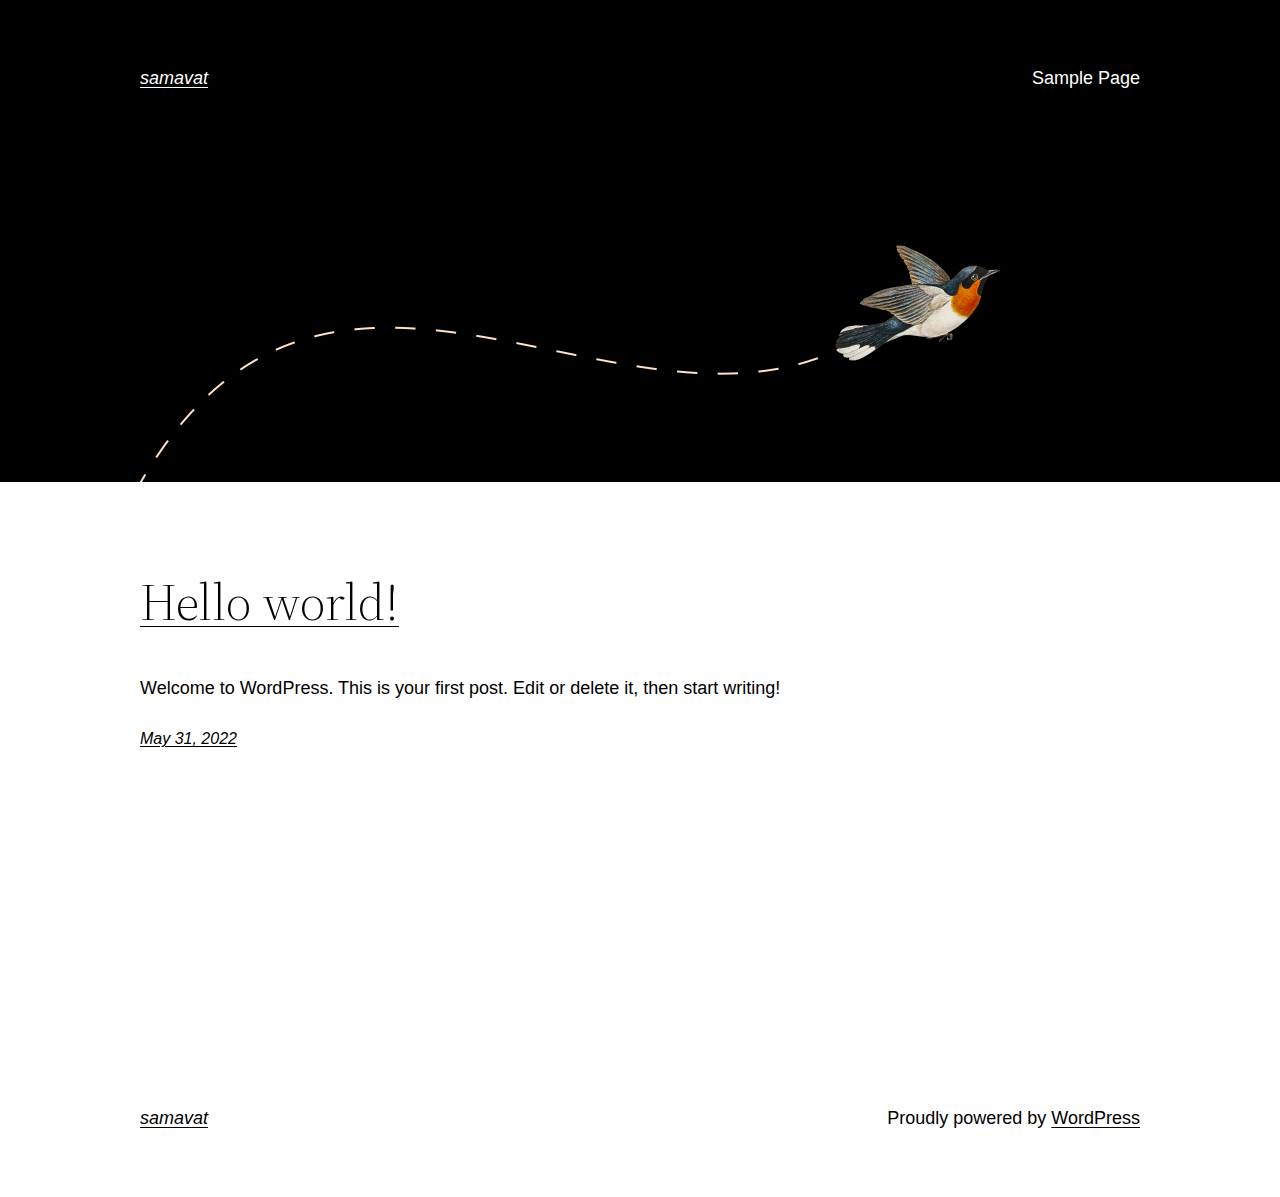
<file: index.html>
<!DOCTYPE html>
<html lang="en-US">
<head>
	<meta charset="UTF-8">
	<meta name="viewport" content="width=device-width, initial-scale=1">
<meta name="robots" content="max-image-preview:large">
<title>samavat &#8211; Just another WordPress site</title>
<link rel="dns-prefetch" href="//s.w.org">
<link rel="alternate" type="application/rss+xml" title="samavat &raquo; Feed" href="https://mhdahdalw.github.io/samavat/index.php/feed/">
<link rel="alternate" type="application/rss+xml" title="samavat &raquo; Comments Feed" href="https://mhdahdalw.github.io/samavat/index.php/comments/feed/">
<script>
window._wpemojiSettings = {"baseUrl":"https:\/\/s.w.org\/images\/core\/emoji\/14.0.0\/72x72\/","ext":".png","svgUrl":"https:\/\/s.w.org\/images\/core\/emoji\/14.0.0\/svg\/","svgExt":".svg","source":{"concatemoji":"https:\/\/mhdahdalw.github.io\/samavat\/wp-includes\/js\/wp-emoji-release.min.js?ver=6.0"}};
/*! This file is auto-generated */
!function(e,a,t){var n,r,o,i=a.createElement("canvas"),p=i.getContext&&i.getContext("2d");function s(e,t){var a=String.fromCharCode,e=(p.clearRect(0,0,i.width,i.height),p.fillText(a.apply(this,e),0,0),i.toDataURL());return p.clearRect(0,0,i.width,i.height),p.fillText(a.apply(this,t),0,0),e===i.toDataURL()}function c(e){var t=a.createElement("script");t.src=e,t.defer=t.type="text/javascript",a.getElementsByTagName("head")[0].appendChild(t)}for(o=Array("flag","emoji"),t.supports={everything:!0,everythingExceptFlag:!0},r=0;r<o.length;r++)t.supports[o[r]]=function(e){if(!p||!p.fillText)return!1;switch(p.textBaseline="top",p.font="600 32px Arial",e){case"flag":return s([127987,65039,8205,9895,65039],[127987,65039,8203,9895,65039])?!1:!s([55356,56826,55356,56819],[55356,56826,8203,55356,56819])&&!s([55356,57332,56128,56423,56128,56418,56128,56421,56128,56430,56128,56423,56128,56447],[55356,57332,8203,56128,56423,8203,56128,56418,8203,56128,56421,8203,56128,56430,8203,56128,56423,8203,56128,56447]);case"emoji":return!s([129777,127995,8205,129778,127999],[129777,127995,8203,129778,127999])}return!1}(o[r]),t.supports.everything=t.supports.everything&&t.supports[o[r]],"flag"!==o[r]&&(t.supports.everythingExceptFlag=t.supports.everythingExceptFlag&&t.supports[o[r]]);t.supports.everythingExceptFlag=t.supports.everythingExceptFlag&&!t.supports.flag,t.DOMReady=!1,t.readyCallback=function(){t.DOMReady=!0},t.supports.everything||(n=function(){t.readyCallback()},a.addEventListener?(a.addEventListener("DOMContentLoaded",n,!1),e.addEventListener("load",n,!1)):(e.attachEvent("onload",n),a.attachEvent("onreadystatechange",function(){"complete"===a.readyState&&t.readyCallback()})),(e=t.source||{}).concatemoji?c(e.concatemoji):e.wpemoji&&e.twemoji&&(c(e.twemoji),c(e.wpemoji)))}(window,document,window._wpemojiSettings);
</script>
<style>img.wp-smiley,
img.emoji {
	display: inline !important;
	border: none !important;
	box-shadow: none !important;
	height: 1em !important;
	width: 1em !important;
	margin: 0 0.07em !important;
	vertical-align: -0.1em !important;
	background: none !important;
	padding: 0 !important;
}</style>
	<style id="wp-block-site-logo-inline-css">.wp-block-site-logo{line-height:0}.wp-block-site-logo a{display:inline-block}.wp-block-site-logo.is-default-size img{width:120px;height:auto}.wp-block-site-logo a,.wp-block-site-logo img{border-radius:inherit}.wp-block-site-logo.aligncenter{margin-left:auto;margin-right:auto;text-align:center}.wp-block-site-logo.is-style-rounded{border-radius:9999px}</style>
<style id="wp-block-group-inline-css">.wp-block-group{box-sizing:border-box}
:where(.wp-block-group.has-background){padding:1.25em 2.375em}</style>
<style id="wp-block-page-list-inline-css">.wp-block-navigation .wp-block-page-list{display:flex;flex-direction:var(--navigation-layout-direction,initial);justify-content:var(--navigation-layout-justify,initial);align-items:var(--navigation-layout-align,initial);flex-wrap:var(--navigation-layout-wrap,wrap);background-color:inherit}.wp-block-navigation .wp-block-navigation-item{background-color:inherit}</style>
<link rel="stylesheet" id="wp-block-navigation-css" href="https://mhdahdalw.github.io/samavat/wp-includes/blocks/navigation/style.min.css?ver=6.0" media="all">
<style id="wp-block-template-part-inline-css">.wp-block-template-part.has-background{padding:1.25em 2.375em;margin-top:0;margin-bottom:0}</style>
<style id="wp-block-image-inline-css">.wp-block-image{margin:0 0 1em}.wp-block-image img{height:auto;max-width:100%;vertical-align:bottom}.wp-block-image:not(.is-style-rounded)>a,.wp-block-image:not(.is-style-rounded) img{border-radius:inherit}.wp-block-image.aligncenter{text-align:center}.wp-block-image.alignfull img,.wp-block-image.alignwide img{height:auto;width:100%}.wp-block-image.aligncenter,.wp-block-image .aligncenter,.wp-block-image.alignleft,.wp-block-image .alignleft,.wp-block-image.alignright,.wp-block-image .alignright{display:table}.wp-block-image.aligncenter>figcaption,.wp-block-image .aligncenter>figcaption,.wp-block-image.alignleft>figcaption,.wp-block-image .alignleft>figcaption,.wp-block-image.alignright>figcaption,.wp-block-image .alignright>figcaption{display:table-caption;caption-side:bottom}.wp-block-image .alignleft{float:left;margin:.5em 1em .5em 0}.wp-block-image .alignright{float:right;margin:.5em 0 .5em 1em}.wp-block-image .aligncenter{margin-left:auto;margin-right:auto}.wp-block-image figcaption{margin-top:.5em;margin-bottom:1em}.wp-block-image.is-style-circle-mask img,.wp-block-image.is-style-rounded img,.wp-block-image .is-style-rounded img{border-radius:9999px}@supports ((-webkit-mask-image:none) or (mask-image:none)) or (-webkit-mask-image:none){.wp-block-image.is-style-circle-mask img{-webkit-mask-image:url('data:image/svg+xml;utf8,<svg viewBox="0 0 100 100" xmlns="http://www.w3.org/2000/svg"><circle cx="50" cy="50" r="50"/></svg>');mask-image:url('data:image/svg+xml;utf8,<svg viewBox="0 0 100 100" xmlns="http://www.w3.org/2000/svg"><circle cx="50" cy="50" r="50"/></svg>');mask-mode:alpha;-webkit-mask-repeat:no-repeat;mask-repeat:no-repeat;-webkit-mask-size:contain;mask-size:contain;-webkit-mask-position:center;mask-position:center;border-radius:0}}.wp-block-image figure{margin:0}
.wp-block-image figcaption{color:#555;font-size:13px;text-align:center}.is-dark-theme .wp-block-image figcaption{color:hsla(0,0%,100%,.65)}</style>
<style id="wp-block-spacer-inline-css">.wp-block-spacer{clear:both}</style>
<style id="wp-block-post-title-inline-css">.wp-block-post-title{word-break:break-word}.wp-block-post-title a{display:inline-block}</style>
<style id="wp-block-post-featured-image-inline-css">.wp-block-post-featured-image{margin-left:0;margin-right:0}.wp-block-post-featured-image a{display:block}.wp-block-post-featured-image img{max-width:100%;width:100%;height:auto;vertical-align:bottom}.wp-block-post-featured-image.alignfull img,.wp-block-post-featured-image.alignwide img{width:100%}</style>
<style id="wp-block-paragraph-inline-css">.is-small-text{font-size:.875em}.is-regular-text{font-size:1em}.is-large-text{font-size:2.25em}.is-larger-text{font-size:3em}.has-drop-cap:not(:focus):first-letter{float:left;font-size:8.4em;line-height:.68;font-weight:100;margin:.05em .1em 0 0;text-transform:uppercase;font-style:normal}p.has-drop-cap.has-background{overflow:hidden}p.has-background{padding:1.25em 2.375em}:where(p.has-text-color:not(.has-link-color)) a{color:inherit}</style>
<style id="wp-block-post-excerpt-inline-css">.wp-block-post-excerpt__more-link{display:inline-block}</style>
<style id="wp-block-columns-inline-css">.wp-block-columns{display:flex;margin-bottom:1.75em;box-sizing:border-box;flex-wrap:wrap!important;align-items:normal!important}@media (min-width:782px){.wp-block-columns{flex-wrap:nowrap!important}}.wp-block-columns.are-vertically-aligned-top{align-items:flex-start}.wp-block-columns.are-vertically-aligned-center{align-items:center}.wp-block-columns.are-vertically-aligned-bottom{align-items:flex-end}@media (max-width:781px){.wp-block-columns:not(.is-not-stacked-on-mobile)>.wp-block-column{flex-basis:100%!important}}@media (min-width:782px){.wp-block-columns:not(.is-not-stacked-on-mobile)>.wp-block-column{flex-basis:0;flex-grow:1}.wp-block-columns:not(.is-not-stacked-on-mobile)>.wp-block-column[style*=flex-basis]{flex-grow:0}}.wp-block-columns.is-not-stacked-on-mobile{flex-wrap:nowrap!important}.wp-block-columns.is-not-stacked-on-mobile>.wp-block-column{flex-basis:0;flex-grow:1}.wp-block-columns.is-not-stacked-on-mobile>.wp-block-column[style*=flex-basis]{flex-grow:0}:where(.wp-block-columns.has-background){padding:1.25em 2.375em}.wp-block-column{flex-grow:1;min-width:0;word-break:break-word;overflow-wrap:break-word}.wp-block-column.is-vertically-aligned-top{align-self:flex-start}.wp-block-column.is-vertically-aligned-center{align-self:center}.wp-block-column.is-vertically-aligned-bottom{align-self:flex-end}.wp-block-column.is-vertically-aligned-bottom,.wp-block-column.is-vertically-aligned-center,.wp-block-column.is-vertically-aligned-top{width:100%}</style>
<style id="wp-block-post-template-inline-css">.wp-block-post-template,.wp-block-query-loop{margin-top:0;margin-bottom:0;max-width:100%;list-style:none;padding:0}.wp-block-post-template.wp-block-post-template,.wp-block-query-loop.wp-block-post-template{background:none}.wp-block-post-template.is-flex-container,.wp-block-query-loop.is-flex-container{flex-direction:row;display:flex;flex-wrap:wrap;gap:1.25em}.wp-block-post-template.is-flex-container li,.wp-block-query-loop.is-flex-container li{margin:0;width:100%}@media (min-width:600px){.wp-block-post-template.is-flex-container.is-flex-container.columns-2>li,.wp-block-query-loop.is-flex-container.is-flex-container.columns-2>li{width:calc(50% - .625em)}.wp-block-post-template.is-flex-container.is-flex-container.columns-3>li,.wp-block-query-loop.is-flex-container.is-flex-container.columns-3>li{width:calc(33.33333% - .83333em)}.wp-block-post-template.is-flex-container.is-flex-container.columns-4>li,.wp-block-query-loop.is-flex-container.is-flex-container.columns-4>li{width:calc(25% - .9375em)}.wp-block-post-template.is-flex-container.is-flex-container.columns-5>li,.wp-block-query-loop.is-flex-container.is-flex-container.columns-5>li{width:calc(20% - 1em)}.wp-block-post-template.is-flex-container.is-flex-container.columns-6>li,.wp-block-query-loop.is-flex-container.is-flex-container.columns-6>li{width:calc(16.66667% - 1.04167em)}}</style>
<style id="wp-block-query-pagination-inline-css">.wp-block-query-pagination>.wp-block-query-pagination-next,.wp-block-query-pagination>.wp-block-query-pagination-numbers,.wp-block-query-pagination>.wp-block-query-pagination-previous{margin-right:.5em;margin-bottom:.5em}.wp-block-query-pagination>.wp-block-query-pagination-next:last-child,.wp-block-query-pagination>.wp-block-query-pagination-numbers:last-child,.wp-block-query-pagination>.wp-block-query-pagination-previous:last-child{margin-right:0}.wp-block-query-pagination .wp-block-query-pagination-previous-arrow{margin-right:1ch;display:inline-block}.wp-block-query-pagination .wp-block-query-pagination-previous-arrow:not(.is-arrow-chevron){transform:scaleX(1)}.wp-block-query-pagination .wp-block-query-pagination-next-arrow{margin-left:1ch;display:inline-block}.wp-block-query-pagination .wp-block-query-pagination-next-arrow:not(.is-arrow-chevron){transform:scaleX(1)}.wp-block-query-pagination.aligncenter{justify-content:center}</style>
<style id="wp-block-library-inline-css">:root{--wp-admin-theme-color:#007cba;--wp-admin-theme-color--rgb:0,124,186;--wp-admin-theme-color-darker-10:#006ba1;--wp-admin-theme-color-darker-10--rgb:0,107,161;--wp-admin-theme-color-darker-20:#005a87;--wp-admin-theme-color-darker-20--rgb:0,90,135;--wp-admin-border-width-focus:2px}@media (-webkit-min-device-pixel-ratio:2),(min-resolution:192dpi){:root{--wp-admin-border-width-focus:1.5px}}:root{--wp--preset--font-size--normal:16px;--wp--preset--font-size--huge:42px}:root .has-very-light-gray-background-color{background-color:#eee}:root .has-very-dark-gray-background-color{background-color:#313131}:root .has-very-light-gray-color{color:#eee}:root .has-very-dark-gray-color{color:#313131}:root .has-vivid-green-cyan-to-vivid-cyan-blue-gradient-background{background:linear-gradient(135deg,#00d084,#0693e3)}:root .has-purple-crush-gradient-background{background:linear-gradient(135deg,#34e2e4,#4721fb 50%,#ab1dfe)}:root .has-hazy-dawn-gradient-background{background:linear-gradient(135deg,#faaca8,#dad0ec)}:root .has-subdued-olive-gradient-background{background:linear-gradient(135deg,#fafae1,#67a671)}:root .has-atomic-cream-gradient-background{background:linear-gradient(135deg,#fdd79a,#004a59)}:root .has-nightshade-gradient-background{background:linear-gradient(135deg,#330968,#31cdcf)}:root .has-midnight-gradient-background{background:linear-gradient(135deg,#020381,#2874fc)}.has-regular-font-size{font-size:1em}.has-larger-font-size{font-size:2.625em}.has-normal-font-size{font-size:var(--wp--preset--font-size--normal)}.has-huge-font-size{font-size:var(--wp--preset--font-size--huge)}.has-text-align-center{text-align:center}.has-text-align-left{text-align:left}.has-text-align-right{text-align:right}#end-resizable-editor-section{display:none}.aligncenter{clear:both}.items-justified-left{justify-content:flex-start}.items-justified-center{justify-content:center}.items-justified-right{justify-content:flex-end}.items-justified-space-between{justify-content:space-between}.screen-reader-text{border:0;clip:rect(1px,1px,1px,1px);-webkit-clip-path:inset(50%);clip-path:inset(50%);height:1px;margin:-1px;overflow:hidden;padding:0;position:absolute;width:1px;word-wrap:normal!important}.screen-reader-text:focus{background-color:#ddd;clip:auto!important;-webkit-clip-path:none;clip-path:none;color:#444;display:block;font-size:1em;height:auto;left:5px;line-height:normal;padding:15px 23px 14px;text-decoration:none;top:5px;width:auto;z-index:100000}html :where(.has-border-color),html :where([style*=border-width]){border-style:solid}html :where(img[class*=wp-image-]){height:auto;max-width:100%}</style>
<style id="global-styles-inline-css">body{--wp--preset--color--black: #000000;--wp--preset--color--cyan-bluish-gray: #abb8c3;--wp--preset--color--white: #ffffff;--wp--preset--color--pale-pink: #f78da7;--wp--preset--color--vivid-red: #cf2e2e;--wp--preset--color--luminous-vivid-orange: #ff6900;--wp--preset--color--luminous-vivid-amber: #fcb900;--wp--preset--color--light-green-cyan: #7bdcb5;--wp--preset--color--vivid-green-cyan: #00d084;--wp--preset--color--pale-cyan-blue: #8ed1fc;--wp--preset--color--vivid-cyan-blue: #0693e3;--wp--preset--color--vivid-purple: #9b51e0;--wp--preset--color--foreground: #000000;--wp--preset--color--background: #ffffff;--wp--preset--color--primary: #1a4548;--wp--preset--color--secondary: #ffe2c7;--wp--preset--color--tertiary: #F6F6F6;--wp--preset--gradient--vivid-cyan-blue-to-vivid-purple: linear-gradient(135deg,rgba(6,147,227,1) 0%,rgb(155,81,224) 100%);--wp--preset--gradient--light-green-cyan-to-vivid-green-cyan: linear-gradient(135deg,rgb(122,220,180) 0%,rgb(0,208,130) 100%);--wp--preset--gradient--luminous-vivid-amber-to-luminous-vivid-orange: linear-gradient(135deg,rgba(252,185,0,1) 0%,rgba(255,105,0,1) 100%);--wp--preset--gradient--luminous-vivid-orange-to-vivid-red: linear-gradient(135deg,rgba(255,105,0,1) 0%,rgb(207,46,46) 100%);--wp--preset--gradient--very-light-gray-to-cyan-bluish-gray: linear-gradient(135deg,rgb(238,238,238) 0%,rgb(169,184,195) 100%);--wp--preset--gradient--cool-to-warm-spectrum: linear-gradient(135deg,rgb(74,234,220) 0%,rgb(151,120,209) 20%,rgb(207,42,186) 40%,rgb(238,44,130) 60%,rgb(251,105,98) 80%,rgb(254,248,76) 100%);--wp--preset--gradient--blush-light-purple: linear-gradient(135deg,rgb(255,206,236) 0%,rgb(152,150,240) 100%);--wp--preset--gradient--blush-bordeaux: linear-gradient(135deg,rgb(254,205,165) 0%,rgb(254,45,45) 50%,rgb(107,0,62) 100%);--wp--preset--gradient--luminous-dusk: linear-gradient(135deg,rgb(255,203,112) 0%,rgb(199,81,192) 50%,rgb(65,88,208) 100%);--wp--preset--gradient--pale-ocean: linear-gradient(135deg,rgb(255,245,203) 0%,rgb(182,227,212) 50%,rgb(51,167,181) 100%);--wp--preset--gradient--electric-grass: linear-gradient(135deg,rgb(202,248,128) 0%,rgb(113,206,126) 100%);--wp--preset--gradient--midnight: linear-gradient(135deg,rgb(2,3,129) 0%,rgb(40,116,252) 100%);--wp--preset--gradient--vertical-secondary-to-tertiary: linear-gradient(to bottom,var(--wp--preset--color--secondary) 0%,var(--wp--preset--color--tertiary) 100%);--wp--preset--gradient--vertical-secondary-to-background: linear-gradient(to bottom,var(--wp--preset--color--secondary) 0%,var(--wp--preset--color--background) 100%);--wp--preset--gradient--vertical-tertiary-to-background: linear-gradient(to bottom,var(--wp--preset--color--tertiary) 0%,var(--wp--preset--color--background) 100%);--wp--preset--gradient--diagonal-primary-to-foreground: linear-gradient(to bottom right,var(--wp--preset--color--primary) 0%,var(--wp--preset--color--foreground) 100%);--wp--preset--gradient--diagonal-secondary-to-background: linear-gradient(to bottom right,var(--wp--preset--color--secondary) 50%,var(--wp--preset--color--background) 50%);--wp--preset--gradient--diagonal-background-to-secondary: linear-gradient(to bottom right,var(--wp--preset--color--background) 50%,var(--wp--preset--color--secondary) 50%);--wp--preset--gradient--diagonal-tertiary-to-background: linear-gradient(to bottom right,var(--wp--preset--color--tertiary) 50%,var(--wp--preset--color--background) 50%);--wp--preset--gradient--diagonal-background-to-tertiary: linear-gradient(to bottom right,var(--wp--preset--color--background) 50%,var(--wp--preset--color--tertiary) 50%);--wp--preset--duotone--dark-grayscale: url('#wp-duotone-dark-grayscale');--wp--preset--duotone--grayscale: url('#wp-duotone-grayscale');--wp--preset--duotone--purple-yellow: url('#wp-duotone-purple-yellow');--wp--preset--duotone--blue-red: url('#wp-duotone-blue-red');--wp--preset--duotone--midnight: url('#wp-duotone-midnight');--wp--preset--duotone--magenta-yellow: url('#wp-duotone-magenta-yellow');--wp--preset--duotone--purple-green: url('#wp-duotone-purple-green');--wp--preset--duotone--blue-orange: url('#wp-duotone-blue-orange');--wp--preset--duotone--foreground-and-background: url('#wp-duotone-foreground-and-background');--wp--preset--duotone--foreground-and-secondary: url('#wp-duotone-foreground-and-secondary');--wp--preset--duotone--foreground-and-tertiary: url('#wp-duotone-foreground-and-tertiary');--wp--preset--duotone--primary-and-background: url('#wp-duotone-primary-and-background');--wp--preset--duotone--primary-and-secondary: url('#wp-duotone-primary-and-secondary');--wp--preset--duotone--primary-and-tertiary: url('#wp-duotone-primary-and-tertiary');--wp--preset--font-size--small: 1rem;--wp--preset--font-size--medium: 1.125rem;--wp--preset--font-size--large: 1.75rem;--wp--preset--font-size--x-large: clamp(1.75rem, 3vw, 2.25rem);--wp--preset--font-family--system-font: -apple-system,BlinkMacSystemFont,"Segoe UI",Roboto,Oxygen-Sans,Ubuntu,Cantarell,"Helvetica Neue",sans-serif;--wp--preset--font-family--source-serif-pro: "Source Serif Pro", serif;--wp--custom--spacing--small: max(1.25rem, 5vw);--wp--custom--spacing--medium: clamp(2rem, 8vw, calc(4 * var(--wp--style--block-gap)));--wp--custom--spacing--large: clamp(4rem, 10vw, 8rem);--wp--custom--spacing--outer: var(--wp--custom--spacing--small, 1.25rem);--wp--custom--typography--font-size--huge: clamp(2.25rem, 4vw, 2.75rem);--wp--custom--typography--font-size--gigantic: clamp(2.75rem, 6vw, 3.25rem);--wp--custom--typography--font-size--colossal: clamp(3.25rem, 8vw, 6.25rem);--wp--custom--typography--line-height--tiny: 1.15;--wp--custom--typography--line-height--small: 1.2;--wp--custom--typography--line-height--medium: 1.4;--wp--custom--typography--line-height--normal: 1.6;}body { margin: 0; }body{background-color: var(--wp--preset--color--background);color: var(--wp--preset--color--foreground);font-family: var(--wp--preset--font-family--system-font);font-size: var(--wp--preset--font-size--medium);line-height: var(--wp--custom--typography--line-height--normal);--wp--style--block-gap: 1.5rem;}.wp-site-blocks > .alignleft { float: left; margin-right: 2em; }.wp-site-blocks > .alignright { float: right; margin-left: 2em; }.wp-site-blocks > .aligncenter { justify-content: center; margin-left: auto; margin-right: auto; }.wp-site-blocks > * { margin-block-start: 0; margin-block-end: 0; }.wp-site-blocks > * + * { margin-block-start: var( --wp--style--block-gap ); }h1{font-family: var(--wp--preset--font-family--source-serif-pro);font-size: var(--wp--custom--typography--font-size--colossal);font-weight: 300;line-height: var(--wp--custom--typography--line-height--tiny);}h2{font-family: var(--wp--preset--font-family--source-serif-pro);font-size: var(--wp--custom--typography--font-size--gigantic);font-weight: 300;line-height: var(--wp--custom--typography--line-height--small);}h3{font-family: var(--wp--preset--font-family--source-serif-pro);font-size: var(--wp--custom--typography--font-size--huge);font-weight: 300;line-height: var(--wp--custom--typography--line-height--tiny);}h4{font-family: var(--wp--preset--font-family--source-serif-pro);font-size: var(--wp--preset--font-size--x-large);font-weight: 300;line-height: var(--wp--custom--typography--line-height--tiny);}h5{font-family: var(--wp--preset--font-family--system-font);font-size: var(--wp--preset--font-size--medium);font-weight: 700;line-height: var(--wp--custom--typography--line-height--normal);text-transform: uppercase;}h6{font-family: var(--wp--preset--font-family--system-font);font-size: var(--wp--preset--font-size--medium);font-weight: 400;line-height: var(--wp--custom--typography--line-height--normal);text-transform: uppercase;}a{color: var(--wp--preset--color--foreground);}.wp-block-button__link{background-color: var(--wp--preset--color--primary);border-radius: 0;color: var(--wp--preset--color--background);font-size: var(--wp--preset--font-size--medium);}.wp-block-post-title{font-family: var(--wp--preset--font-family--source-serif-pro);font-size: var(--wp--custom--typography--font-size--gigantic);font-weight: 300;line-height: var(--wp--custom--typography--line-height--tiny);}.wp-block-post-comments{padding-top: var(--wp--custom--spacing--small);}.wp-block-pullquote{border-width: 1px 0;}.wp-block-query-title{font-family: var(--wp--preset--font-family--source-serif-pro);font-size: var(--wp--custom--typography--font-size--gigantic);font-weight: 300;line-height: var(--wp--custom--typography--line-height--small);}.wp-block-quote{border-width: 1px;}.wp-block-site-title{font-family: var(--wp--preset--font-family--system-font);font-size: var(--wp--preset--font-size--medium);font-style: italic;font-weight: normal;line-height: var(--wp--custom--typography--line-height--normal);}.has-black-color{color: var(--wp--preset--color--black) !important;}.has-cyan-bluish-gray-color{color: var(--wp--preset--color--cyan-bluish-gray) !important;}.has-white-color{color: var(--wp--preset--color--white) !important;}.has-pale-pink-color{color: var(--wp--preset--color--pale-pink) !important;}.has-vivid-red-color{color: var(--wp--preset--color--vivid-red) !important;}.has-luminous-vivid-orange-color{color: var(--wp--preset--color--luminous-vivid-orange) !important;}.has-luminous-vivid-amber-color{color: var(--wp--preset--color--luminous-vivid-amber) !important;}.has-light-green-cyan-color{color: var(--wp--preset--color--light-green-cyan) !important;}.has-vivid-green-cyan-color{color: var(--wp--preset--color--vivid-green-cyan) !important;}.has-pale-cyan-blue-color{color: var(--wp--preset--color--pale-cyan-blue) !important;}.has-vivid-cyan-blue-color{color: var(--wp--preset--color--vivid-cyan-blue) !important;}.has-vivid-purple-color{color: var(--wp--preset--color--vivid-purple) !important;}.has-foreground-color{color: var(--wp--preset--color--foreground) !important;}.has-background-color{color: var(--wp--preset--color--background) !important;}.has-primary-color{color: var(--wp--preset--color--primary) !important;}.has-secondary-color{color: var(--wp--preset--color--secondary) !important;}.has-tertiary-color{color: var(--wp--preset--color--tertiary) !important;}.has-black-background-color{background-color: var(--wp--preset--color--black) !important;}.has-cyan-bluish-gray-background-color{background-color: var(--wp--preset--color--cyan-bluish-gray) !important;}.has-white-background-color{background-color: var(--wp--preset--color--white) !important;}.has-pale-pink-background-color{background-color: var(--wp--preset--color--pale-pink) !important;}.has-vivid-red-background-color{background-color: var(--wp--preset--color--vivid-red) !important;}.has-luminous-vivid-orange-background-color{background-color: var(--wp--preset--color--luminous-vivid-orange) !important;}.has-luminous-vivid-amber-background-color{background-color: var(--wp--preset--color--luminous-vivid-amber) !important;}.has-light-green-cyan-background-color{background-color: var(--wp--preset--color--light-green-cyan) !important;}.has-vivid-green-cyan-background-color{background-color: var(--wp--preset--color--vivid-green-cyan) !important;}.has-pale-cyan-blue-background-color{background-color: var(--wp--preset--color--pale-cyan-blue) !important;}.has-vivid-cyan-blue-background-color{background-color: var(--wp--preset--color--vivid-cyan-blue) !important;}.has-vivid-purple-background-color{background-color: var(--wp--preset--color--vivid-purple) !important;}.has-foreground-background-color{background-color: var(--wp--preset--color--foreground) !important;}.has-background-background-color{background-color: var(--wp--preset--color--background) !important;}.has-primary-background-color{background-color: var(--wp--preset--color--primary) !important;}.has-secondary-background-color{background-color: var(--wp--preset--color--secondary) !important;}.has-tertiary-background-color{background-color: var(--wp--preset--color--tertiary) !important;}.has-black-border-color{border-color: var(--wp--preset--color--black) !important;}.has-cyan-bluish-gray-border-color{border-color: var(--wp--preset--color--cyan-bluish-gray) !important;}.has-white-border-color{border-color: var(--wp--preset--color--white) !important;}.has-pale-pink-border-color{border-color: var(--wp--preset--color--pale-pink) !important;}.has-vivid-red-border-color{border-color: var(--wp--preset--color--vivid-red) !important;}.has-luminous-vivid-orange-border-color{border-color: var(--wp--preset--color--luminous-vivid-orange) !important;}.has-luminous-vivid-amber-border-color{border-color: var(--wp--preset--color--luminous-vivid-amber) !important;}.has-light-green-cyan-border-color{border-color: var(--wp--preset--color--light-green-cyan) !important;}.has-vivid-green-cyan-border-color{border-color: var(--wp--preset--color--vivid-green-cyan) !important;}.has-pale-cyan-blue-border-color{border-color: var(--wp--preset--color--pale-cyan-blue) !important;}.has-vivid-cyan-blue-border-color{border-color: var(--wp--preset--color--vivid-cyan-blue) !important;}.has-vivid-purple-border-color{border-color: var(--wp--preset--color--vivid-purple) !important;}.has-foreground-border-color{border-color: var(--wp--preset--color--foreground) !important;}.has-background-border-color{border-color: var(--wp--preset--color--background) !important;}.has-primary-border-color{border-color: var(--wp--preset--color--primary) !important;}.has-secondary-border-color{border-color: var(--wp--preset--color--secondary) !important;}.has-tertiary-border-color{border-color: var(--wp--preset--color--tertiary) !important;}.has-vivid-cyan-blue-to-vivid-purple-gradient-background{background: var(--wp--preset--gradient--vivid-cyan-blue-to-vivid-purple) !important;}.has-light-green-cyan-to-vivid-green-cyan-gradient-background{background: var(--wp--preset--gradient--light-green-cyan-to-vivid-green-cyan) !important;}.has-luminous-vivid-amber-to-luminous-vivid-orange-gradient-background{background: var(--wp--preset--gradient--luminous-vivid-amber-to-luminous-vivid-orange) !important;}.has-luminous-vivid-orange-to-vivid-red-gradient-background{background: var(--wp--preset--gradient--luminous-vivid-orange-to-vivid-red) !important;}.has-very-light-gray-to-cyan-bluish-gray-gradient-background{background: var(--wp--preset--gradient--very-light-gray-to-cyan-bluish-gray) !important;}.has-cool-to-warm-spectrum-gradient-background{background: var(--wp--preset--gradient--cool-to-warm-spectrum) !important;}.has-blush-light-purple-gradient-background{background: var(--wp--preset--gradient--blush-light-purple) !important;}.has-blush-bordeaux-gradient-background{background: var(--wp--preset--gradient--blush-bordeaux) !important;}.has-luminous-dusk-gradient-background{background: var(--wp--preset--gradient--luminous-dusk) !important;}.has-pale-ocean-gradient-background{background: var(--wp--preset--gradient--pale-ocean) !important;}.has-electric-grass-gradient-background{background: var(--wp--preset--gradient--electric-grass) !important;}.has-midnight-gradient-background{background: var(--wp--preset--gradient--midnight) !important;}.has-vertical-secondary-to-tertiary-gradient-background{background: var(--wp--preset--gradient--vertical-secondary-to-tertiary) !important;}.has-vertical-secondary-to-background-gradient-background{background: var(--wp--preset--gradient--vertical-secondary-to-background) !important;}.has-vertical-tertiary-to-background-gradient-background{background: var(--wp--preset--gradient--vertical-tertiary-to-background) !important;}.has-diagonal-primary-to-foreground-gradient-background{background: var(--wp--preset--gradient--diagonal-primary-to-foreground) !important;}.has-diagonal-secondary-to-background-gradient-background{background: var(--wp--preset--gradient--diagonal-secondary-to-background) !important;}.has-diagonal-background-to-secondary-gradient-background{background: var(--wp--preset--gradient--diagonal-background-to-secondary) !important;}.has-diagonal-tertiary-to-background-gradient-background{background: var(--wp--preset--gradient--diagonal-tertiary-to-background) !important;}.has-diagonal-background-to-tertiary-gradient-background{background: var(--wp--preset--gradient--diagonal-background-to-tertiary) !important;}.has-small-font-size{font-size: var(--wp--preset--font-size--small) !important;}.has-medium-font-size{font-size: var(--wp--preset--font-size--medium) !important;}.has-large-font-size{font-size: var(--wp--preset--font-size--large) !important;}.has-x-large-font-size{font-size: var(--wp--preset--font-size--x-large) !important;}.has-system-font-font-family{font-family: var(--wp--preset--font-family--system-font) !important;}.has-source-serif-pro-font-family{font-family: var(--wp--preset--font-family--source-serif-pro) !important;}</style>
<style id="wp-webfonts-inline-css">@font-face{font-family:"Source Serif Pro";font-style:normal;font-weight:200 900;font-display:fallback;src:local("Source Serif Pro"), url('https://mhdahdalw.github.io/samavat/wp-content/themes/twentytwentytwo/assets/fonts/source-serif-pro/SourceSerif4Variable-Roman.ttf.woff2') format('woff2');font-stretch:normal;}@font-face{font-family:"Source Serif Pro";font-style:italic;font-weight:200 900;font-display:fallback;src:local("Source Serif Pro"), url('https://mhdahdalw.github.io/samavat/wp-content/themes/twentytwentytwo/assets/fonts/source-serif-pro/SourceSerif4Variable-Italic.ttf.woff2') format('woff2');font-stretch:normal;}</style>
<link rel="stylesheet" id="twentytwentytwo-style-css" href="https://mhdahdalw.github.io/samavat/wp-content/themes/twentytwentytwo/style.css?ver=1.2" media="all">
<script src="https://mhdahdalw.github.io/samavat/wp-includes/blocks/navigation/view.min.js?ver=009e29110e016c14bac4ba0ecc809fcd" id="wp-block-navigation-view-js"></script>
<link rel="https://api.w.org/" href="https://mhdahdalw.github.io/samavat/index.php/wp-json/">
<link rel="EditURI" type="application/rsd+xml" title="RSD" href="https://mhdahdalw.github.io/samavat/xmlrpc.php?rsd">
<link rel="wlwmanifest" type="application/wlwmanifest+xml" href="https://mhdahdalw.github.io/samavat/wp-includes/wlwmanifest.xml"> 
<meta name="generator" content="WordPress 6.0">
<style>.wp-elements-c2d3692c067254e99911402d49af8a7d a{color: var(--wp--preset--color--background);}</style>
<style>.wp-container-1 {display: flex;gap: var( --wp--style--block-gap, 0.5em );flex-wrap: wrap;align-items: center;}.wp-container-1 > * { margin: 0; }</style>
<style>.wp-container-3 {display: flex;gap: var( --wp--style--block-gap, 0.5em );flex-wrap: wrap;align-items: center;justify-content: flex-end;}.wp-container-3 > * { margin: 0; }</style>
<style>.wp-container-4 {display: flex;gap: var( --wp--style--block-gap, 0.5em );flex-wrap: wrap;align-items: center;justify-content: space-between;}.wp-container-4 > * { margin: 0; }</style>
<style>.wp-container-5 > :where(:not(.alignleft):not(.alignright)) {max-width: 650px;margin-left: auto !important;margin-right: auto !important;}.wp-container-5 > .alignwide { max-width: 1000px;}.wp-container-5 .alignfull { max-width: none; }.wp-container-5 > .alignleft { float: left; margin-inline-start: 0; margin-inline-end: 2em; }.wp-container-5 > .alignright { float: right; margin-inline-start: 2em; margin-inline-end: 0; }.wp-container-5 > .aligncenter { margin-left: auto !important; margin-right: auto !important; }.wp-container-5 > * { margin-block-start: 0; margin-block-end: 0; }.wp-container-5 > * + * { margin-block-start: var( --wp--style--block-gap ); margin-block-end: 0; }</style>
<style>.wp-container-6 > :where(:not(.alignleft):not(.alignright)) {max-width: 650px;margin-left: auto !important;margin-right: auto !important;}.wp-container-6 > .alignwide { max-width: 1000px;}.wp-container-6 .alignfull { max-width: none; }.wp-container-6 > .alignleft { float: left; margin-inline-start: 0; margin-inline-end: 2em; }.wp-container-6 > .alignright { float: right; margin-inline-start: 2em; margin-inline-end: 0; }.wp-container-6 > .aligncenter { margin-left: auto !important; margin-right: auto !important; }.wp-container-6 > * { margin-block-start: 0; margin-block-end: 0; }.wp-container-6 > * + * { margin-block-start: var( --wp--style--block-gap ); margin-block-end: 0; }</style>
<style>.wp-container-7 > .alignleft { float: left; margin-inline-start: 0; margin-inline-end: 2em; }.wp-container-7 > .alignright { float: right; margin-inline-start: 2em; margin-inline-end: 0; }.wp-container-7 > .aligncenter { margin-left: auto !important; margin-right: auto !important; }.wp-container-7 > * { margin-block-start: 0; margin-block-end: 0; }.wp-container-7 > * + * { margin-block-start: var( --wp--style--block-gap ); margin-block-end: 0; }</style>
<style>.wp-container-8 > .alignleft { float: left; margin-inline-start: 0; margin-inline-end: 2em; }.wp-container-8 > .alignright { float: right; margin-inline-start: 2em; margin-inline-end: 0; }.wp-container-8 > .aligncenter { margin-left: auto !important; margin-right: auto !important; }.wp-container-8 > * { margin-block-start: 0; margin-block-end: 0; }.wp-container-8 > * + * { margin-block-start: var( --wp--style--block-gap ); margin-block-end: 0; }</style>
<style>.wp-container-9 {display: flex;gap: var( --wp--style--block-gap, 2em );flex-wrap: nowrap;align-items: center;}.wp-container-9 > * { margin: 0; }</style>
<style>.wp-container-10 > :where(:not(.alignleft):not(.alignright)) {max-width: 650px;margin-left: auto !important;margin-right: auto !important;}.wp-container-10 > .alignwide { max-width: 1000px;}.wp-container-10 .alignfull { max-width: none; }.wp-container-10 > .alignleft { float: left; margin-inline-start: 0; margin-inline-end: 2em; }.wp-container-10 > .alignright { float: right; margin-inline-start: 2em; margin-inline-end: 0; }.wp-container-10 > .aligncenter { margin-left: auto !important; margin-right: auto !important; }.wp-container-10 > * { margin-block-start: 0; margin-block-end: 0; }.wp-container-10 > * + * { margin-block-start: var( --wp--style--block-gap ); margin-block-end: 0; }</style>
<style>.wp-container-11 > .alignleft { float: left; margin-inline-start: 0; margin-inline-end: 2em; }.wp-container-11 > .alignright { float: right; margin-inline-start: 2em; margin-inline-end: 0; }.wp-container-11 > .aligncenter { margin-left: auto !important; margin-right: auto !important; }.wp-container-11 > * { margin-block-start: 0; margin-block-end: 0; }.wp-container-11 > * + * { margin-block-start: var( --wp--style--block-gap ); margin-block-end: 0; }</style>
<style>.wp-container-12 > .alignleft { float: left; margin-inline-start: 0; margin-inline-end: 2em; }.wp-container-12 > .alignright { float: right; margin-inline-start: 2em; margin-inline-end: 0; }.wp-container-12 > .aligncenter { margin-left: auto !important; margin-right: auto !important; }.wp-container-12 > * { margin-block-start: 0; margin-block-end: 0; }.wp-container-12 > * + * { margin-block-start: var( --wp--style--block-gap ); margin-block-end: 0; }</style>
<style>.wp-container-13 {display: flex;gap: var( --wp--style--block-gap, 0.5em );flex-wrap: wrap;align-items: center;justify-content: space-between;}.wp-container-13 > * { margin: 0; }</style>
<style>.wp-container-14 > :where(:not(.alignleft):not(.alignright)) {max-width: 650px;margin-left: auto !important;margin-right: auto !important;}.wp-container-14 > .alignwide { max-width: 1000px;}.wp-container-14 .alignfull { max-width: none; }.wp-container-14 > .alignleft { float: left; margin-inline-start: 0; margin-inline-end: 2em; }.wp-container-14 > .alignright { float: right; margin-inline-start: 2em; margin-inline-end: 0; }.wp-container-14 > .aligncenter { margin-left: auto !important; margin-right: auto !important; }.wp-container-14 > * { margin-block-start: 0; margin-block-end: 0; }.wp-container-14 > * + * { margin-block-start: var( --wp--style--block-gap ); margin-block-end: 0; }</style>
<style>.wp-container-15 {display: flex;gap: var( --wp--style--block-gap, 0.5em );flex-wrap: wrap;align-items: center;justify-content: space-between;}.wp-container-15 > * { margin: 0; }</style>
<style>.wp-container-16 > :where(:not(.alignleft):not(.alignright)) {max-width: 650px;margin-left: auto !important;margin-right: auto !important;}.wp-container-16 > .alignwide { max-width: 1000px;}.wp-container-16 .alignfull { max-width: none; }.wp-container-16 > .alignleft { float: left; margin-inline-start: 0; margin-inline-end: 2em; }.wp-container-16 > .alignright { float: right; margin-inline-start: 2em; margin-inline-end: 0; }.wp-container-16 > .aligncenter { margin-left: auto !important; margin-right: auto !important; }.wp-container-16 > * { margin-block-start: 0; margin-block-end: 0; }.wp-container-16 > * + * { margin-block-start: var( --wp--style--block-gap ); margin-block-end: 0; }</style>
<style>.wp-container-17 > :where(:not(.alignleft):not(.alignright)) {max-width: 650px;margin-left: auto !important;margin-right: auto !important;}.wp-container-17 > .alignwide { max-width: 1000px;}.wp-container-17 .alignfull { max-width: none; }.wp-container-17 > .alignleft { float: left; margin-inline-start: 0; margin-inline-end: 2em; }.wp-container-17 > .alignright { float: right; margin-inline-start: 2em; margin-inline-end: 0; }.wp-container-17 > .aligncenter { margin-left: auto !important; margin-right: auto !important; }.wp-container-17 > * { margin-block-start: 0; margin-block-end: 0; }.wp-container-17 > * + * { margin-block-start: var( --wp--style--block-gap ); margin-block-end: 0; }</style>
</head>

<body class="home blog wp-embed-responsive">
<svg xmlns="http://www.w3.org/2000/svg" viewbox="0 0 0 0" width="0" height="0" focusable="false" role="none" style="visibility: hidden; position: absolute; left: -9999px; overflow: hidden;"><defs><filter id="wp-duotone-dark-grayscale"><fecolormatrix color-interpolation-filters="sRGB" type="matrix" values=" .299 .587 .114 0 0 .299 .587 .114 0 0 .299 .587 .114 0 0 .299 .587 .114 0 0 "></fecolormatrix><fecomponenttransfer color-interpolation-filters="sRGB"><fefuncr type="table" tablevalues="0 0.49803921568627"></fefuncr><fefuncg type="table" tablevalues="0 0.49803921568627"></fefuncg><fefuncb type="table" tablevalues="0 0.49803921568627"></fefuncb><fefunca type="table" tablevalues="1 1"></fefunca></fecomponenttransfer><fecomposite in2="SourceGraphic" operator="in"></fecomposite></filter></defs></svg><svg xmlns="http://www.w3.org/2000/svg" viewbox="0 0 0 0" width="0" height="0" focusable="false" role="none" style="visibility: hidden; position: absolute; left: -9999px; overflow: hidden;"><defs><filter id="wp-duotone-grayscale"><fecolormatrix color-interpolation-filters="sRGB" type="matrix" values=" .299 .587 .114 0 0 .299 .587 .114 0 0 .299 .587 .114 0 0 .299 .587 .114 0 0 "></fecolormatrix><fecomponenttransfer color-interpolation-filters="sRGB"><fefuncr type="table" tablevalues="0 1"></fefuncr><fefuncg type="table" tablevalues="0 1"></fefuncg><fefuncb type="table" tablevalues="0 1"></fefuncb><fefunca type="table" tablevalues="1 1"></fefunca></fecomponenttransfer><fecomposite in2="SourceGraphic" operator="in"></fecomposite></filter></defs></svg><svg xmlns="http://www.w3.org/2000/svg" viewbox="0 0 0 0" width="0" height="0" focusable="false" role="none" style="visibility: hidden; position: absolute; left: -9999px; overflow: hidden;"><defs><filter id="wp-duotone-purple-yellow"><fecolormatrix color-interpolation-filters="sRGB" type="matrix" values=" .299 .587 .114 0 0 .299 .587 .114 0 0 .299 .587 .114 0 0 .299 .587 .114 0 0 "></fecolormatrix><fecomponenttransfer color-interpolation-filters="sRGB"><fefuncr type="table" tablevalues="0.54901960784314 0.98823529411765"></fefuncr><fefuncg type="table" tablevalues="0 1"></fefuncg><fefuncb type="table" tablevalues="0.71764705882353 0.25490196078431"></fefuncb><fefunca type="table" tablevalues="1 1"></fefunca></fecomponenttransfer><fecomposite in2="SourceGraphic" operator="in"></fecomposite></filter></defs></svg><svg xmlns="http://www.w3.org/2000/svg" viewbox="0 0 0 0" width="0" height="0" focusable="false" role="none" style="visibility: hidden; position: absolute; left: -9999px; overflow: hidden;"><defs><filter id="wp-duotone-blue-red"><fecolormatrix color-interpolation-filters="sRGB" type="matrix" values=" .299 .587 .114 0 0 .299 .587 .114 0 0 .299 .587 .114 0 0 .299 .587 .114 0 0 "></fecolormatrix><fecomponenttransfer color-interpolation-filters="sRGB"><fefuncr type="table" tablevalues="0 1"></fefuncr><fefuncg type="table" tablevalues="0 0.27843137254902"></fefuncg><fefuncb type="table" tablevalues="0.5921568627451 0.27843137254902"></fefuncb><fefunca type="table" tablevalues="1 1"></fefunca></fecomponenttransfer><fecomposite in2="SourceGraphic" operator="in"></fecomposite></filter></defs></svg><svg xmlns="http://www.w3.org/2000/svg" viewbox="0 0 0 0" width="0" height="0" focusable="false" role="none" style="visibility: hidden; position: absolute; left: -9999px; overflow: hidden;"><defs><filter id="wp-duotone-midnight"><fecolormatrix color-interpolation-filters="sRGB" type="matrix" values=" .299 .587 .114 0 0 .299 .587 .114 0 0 .299 .587 .114 0 0 .299 .587 .114 0 0 "></fecolormatrix><fecomponenttransfer color-interpolation-filters="sRGB"><fefuncr type="table" tablevalues="0 0"></fefuncr><fefuncg type="table" tablevalues="0 0.64705882352941"></fefuncg><fefuncb type="table" tablevalues="0 1"></fefuncb><fefunca type="table" tablevalues="1 1"></fefunca></fecomponenttransfer><fecomposite in2="SourceGraphic" operator="in"></fecomposite></filter></defs></svg><svg xmlns="http://www.w3.org/2000/svg" viewbox="0 0 0 0" width="0" height="0" focusable="false" role="none" style="visibility: hidden; position: absolute; left: -9999px; overflow: hidden;"><defs><filter id="wp-duotone-magenta-yellow"><fecolormatrix color-interpolation-filters="sRGB" type="matrix" values=" .299 .587 .114 0 0 .299 .587 .114 0 0 .299 .587 .114 0 0 .299 .587 .114 0 0 "></fecolormatrix><fecomponenttransfer color-interpolation-filters="sRGB"><fefuncr type="table" tablevalues="0.78039215686275 1"></fefuncr><fefuncg type="table" tablevalues="0 0.94901960784314"></fefuncg><fefuncb type="table" tablevalues="0.35294117647059 0.47058823529412"></fefuncb><fefunca type="table" tablevalues="1 1"></fefunca></fecomponenttransfer><fecomposite in2="SourceGraphic" operator="in"></fecomposite></filter></defs></svg><svg xmlns="http://www.w3.org/2000/svg" viewbox="0 0 0 0" width="0" height="0" focusable="false" role="none" style="visibility: hidden; position: absolute; left: -9999px; overflow: hidden;"><defs><filter id="wp-duotone-purple-green"><fecolormatrix color-interpolation-filters="sRGB" type="matrix" values=" .299 .587 .114 0 0 .299 .587 .114 0 0 .299 .587 .114 0 0 .299 .587 .114 0 0 "></fecolormatrix><fecomponenttransfer color-interpolation-filters="sRGB"><fefuncr type="table" tablevalues="0.65098039215686 0.40392156862745"></fefuncr><fefuncg type="table" tablevalues="0 1"></fefuncg><fefuncb type="table" tablevalues="0.44705882352941 0.4"></fefuncb><fefunca type="table" tablevalues="1 1"></fefunca></fecomponenttransfer><fecomposite in2="SourceGraphic" operator="in"></fecomposite></filter></defs></svg><svg xmlns="http://www.w3.org/2000/svg" viewbox="0 0 0 0" width="0" height="0" focusable="false" role="none" style="visibility: hidden; position: absolute; left: -9999px; overflow: hidden;"><defs><filter id="wp-duotone-blue-orange"><fecolormatrix color-interpolation-filters="sRGB" type="matrix" values=" .299 .587 .114 0 0 .299 .587 .114 0 0 .299 .587 .114 0 0 .299 .587 .114 0 0 "></fecolormatrix><fecomponenttransfer color-interpolation-filters="sRGB"><fefuncr type="table" tablevalues="0.098039215686275 1"></fefuncr><fefuncg type="table" tablevalues="0 0.66274509803922"></fefuncg><fefuncb type="table" tablevalues="0.84705882352941 0.41960784313725"></fefuncb><fefunca type="table" tablevalues="1 1"></fefunca></fecomponenttransfer><fecomposite in2="SourceGraphic" operator="in"></fecomposite></filter></defs></svg><svg xmlns="http://www.w3.org/2000/svg" viewbox="0 0 0 0" width="0" height="0" focusable="false" role="none" style="visibility: hidden; position: absolute; left: -9999px; overflow: hidden;"><defs><filter id="wp-duotone-foreground-and-background"><fecolormatrix color-interpolation-filters="sRGB" type="matrix" values=" .299 .587 .114 0 0 .299 .587 .114 0 0 .299 .587 .114 0 0 .299 .587 .114 0 0 "></fecolormatrix><fecomponenttransfer color-interpolation-filters="sRGB"><fefuncr type="table" tablevalues="0 1"></fefuncr><fefuncg type="table" tablevalues="0 1"></fefuncg><fefuncb type="table" tablevalues="0 1"></fefuncb><fefunca type="table" tablevalues="1 1"></fefunca></fecomponenttransfer><fecomposite in2="SourceGraphic" operator="in"></fecomposite></filter></defs></svg><svg xmlns="http://www.w3.org/2000/svg" viewbox="0 0 0 0" width="0" height="0" focusable="false" role="none" style="visibility: hidden; position: absolute; left: -9999px; overflow: hidden;"><defs><filter id="wp-duotone-foreground-and-secondary"><fecolormatrix color-interpolation-filters="sRGB" type="matrix" values=" .299 .587 .114 0 0 .299 .587 .114 0 0 .299 .587 .114 0 0 .299 .587 .114 0 0 "></fecolormatrix><fecomponenttransfer color-interpolation-filters="sRGB"><fefuncr type="table" tablevalues="0 1"></fefuncr><fefuncg type="table" tablevalues="0 0.88627450980392"></fefuncg><fefuncb type="table" tablevalues="0 0.78039215686275"></fefuncb><fefunca type="table" tablevalues="1 1"></fefunca></fecomponenttransfer><fecomposite in2="SourceGraphic" operator="in"></fecomposite></filter></defs></svg><svg xmlns="http://www.w3.org/2000/svg" viewbox="0 0 0 0" width="0" height="0" focusable="false" role="none" style="visibility: hidden; position: absolute; left: -9999px; overflow: hidden;"><defs><filter id="wp-duotone-foreground-and-tertiary"><fecolormatrix color-interpolation-filters="sRGB" type="matrix" values=" .299 .587 .114 0 0 .299 .587 .114 0 0 .299 .587 .114 0 0 .299 .587 .114 0 0 "></fecolormatrix><fecomponenttransfer color-interpolation-filters="sRGB"><fefuncr type="table" tablevalues="0 0.96470588235294"></fefuncr><fefuncg type="table" tablevalues="0 0.96470588235294"></fefuncg><fefuncb type="table" tablevalues="0 0.96470588235294"></fefuncb><fefunca type="table" tablevalues="1 1"></fefunca></fecomponenttransfer><fecomposite in2="SourceGraphic" operator="in"></fecomposite></filter></defs></svg><svg xmlns="http://www.w3.org/2000/svg" viewbox="0 0 0 0" width="0" height="0" focusable="false" role="none" style="visibility: hidden; position: absolute; left: -9999px; overflow: hidden;"><defs><filter id="wp-duotone-primary-and-background"><fecolormatrix color-interpolation-filters="sRGB" type="matrix" values=" .299 .587 .114 0 0 .299 .587 .114 0 0 .299 .587 .114 0 0 .299 .587 .114 0 0 "></fecolormatrix><fecomponenttransfer color-interpolation-filters="sRGB"><fefuncr type="table" tablevalues="0.10196078431373 1"></fefuncr><fefuncg type="table" tablevalues="0.27058823529412 1"></fefuncg><fefuncb type="table" tablevalues="0.28235294117647 1"></fefuncb><fefunca type="table" tablevalues="1 1"></fefunca></fecomponenttransfer><fecomposite in2="SourceGraphic" operator="in"></fecomposite></filter></defs></svg><svg xmlns="http://www.w3.org/2000/svg" viewbox="0 0 0 0" width="0" height="0" focusable="false" role="none" style="visibility: hidden; position: absolute; left: -9999px; overflow: hidden;"><defs><filter id="wp-duotone-primary-and-secondary"><fecolormatrix color-interpolation-filters="sRGB" type="matrix" values=" .299 .587 .114 0 0 .299 .587 .114 0 0 .299 .587 .114 0 0 .299 .587 .114 0 0 "></fecolormatrix><fecomponenttransfer color-interpolation-filters="sRGB"><fefuncr type="table" tablevalues="0.10196078431373 1"></fefuncr><fefuncg type="table" tablevalues="0.27058823529412 0.88627450980392"></fefuncg><fefuncb type="table" tablevalues="0.28235294117647 0.78039215686275"></fefuncb><fefunca type="table" tablevalues="1 1"></fefunca></fecomponenttransfer><fecomposite in2="SourceGraphic" operator="in"></fecomposite></filter></defs></svg><svg xmlns="http://www.w3.org/2000/svg" viewbox="0 0 0 0" width="0" height="0" focusable="false" role="none" style="visibility: hidden; position: absolute; left: -9999px; overflow: hidden;"><defs><filter id="wp-duotone-primary-and-tertiary"><fecolormatrix color-interpolation-filters="sRGB" type="matrix" values=" .299 .587 .114 0 0 .299 .587 .114 0 0 .299 .587 .114 0 0 .299 .587 .114 0 0 "></fecolormatrix><fecomponenttransfer color-interpolation-filters="sRGB"><fefuncr type="table" tablevalues="0.10196078431373 0.96470588235294"></fefuncr><fefuncg type="table" tablevalues="0.27058823529412 0.96470588235294"></fefuncg><fefuncb type="table" tablevalues="0.28235294117647 0.96470588235294"></fefuncb><fefunca type="table" tablevalues="1 1"></fefunca></fecomponenttransfer><fecomposite in2="SourceGraphic" operator="in"></fecomposite></filter></defs></svg>
<div class="wp-site-blocks">
<header class="wp-block-template-part">
<div class="wp-container-6 wp-elements-c2d3692c067254e99911402d49af8a7d wp-block-group alignfull has-background-color has-foreground-background-color has-text-color has-background has-link-color" style="padding-top:0px;padding-bottom:0px">
<header class="alignwide wp-block-template-part">
<div class="wp-container-5 wp-block-group">
<div class="wp-container-4 wp-block-group alignwide" style="padding-top:var(--wp--custom--spacing--small, 1.25rem);padding-bottom:var(--wp--custom--spacing--large, 8rem)">
<div class="wp-container-1 wp-block-group">

<h1 class="wp-block-site-title"><a href="https://mhdahdalw.github.io/samavat" rel="home" aria-current="page">samavat</a></h1>
</div>


<nav class="wp-container-3 is-responsive items-justified-right wp-block-navigation" aria-label=""><button aria-haspopup="true" aria-label="Open menu" class="wp-block-navigation__responsive-container-open " data-micromodal-trigger="modal-2"><svg width="24" height="24" xmlns="http://www.w3.org/2000/svg" viewbox="0 0 24 24" aria-hidden="true" focusable="false"><rect x="4" y="7.5" width="16" height="1.5"></rect><rect x="4" y="15" width="16" height="1.5"></rect></svg></button>
			<div class="wp-block-navigation__responsive-container  " id="modal-2">
				<div class="wp-block-navigation__responsive-close" tabindex="-1" data-micromodal-close>
					<div class="wp-block-navigation__responsive-dialog" aria-label="Menu">
							<button aria-label="Close menu" data-micromodal-close class="wp-block-navigation__responsive-container-close"><svg xmlns="http://www.w3.org/2000/svg" viewbox="0 0 24 24" width="24" height="24" aria-hidden="true" focusable="false"><path d="M13 11.8l6.1-6.3-1-1-6.1 6.2-6.1-6.2-1 1 6.1 6.3-6.5 6.7 1 1 6.5-6.6 6.5 6.6 1-1z"></path></svg></button>
						<div class="wp-block-navigation__responsive-container-content" id="modal-2-content">
							<ul class="wp-block-page-list"><li class="wp-block-pages-list__item wp-block-navigation-item open-on-hover-click"><a class="wp-block-pages-list__item__link wp-block-navigation-item__content" href="https://mhdahdalw.github.io/samavat/index.php/sample-page/">Sample Page</a></li></ul>
						</div>
					</div>
				</div>
			</div></nav>
</div>
</div>
</header>


					<figure class="wp-block-image alignwide size-full"><img src="https://mhdahdalw.github.io/samavat/wp-content/themes/twentytwentytwo/assets/images/flight-path-on-transparent-d.png" alt="Illustration of a bird flying."></figure>
					</div>

<div style="height:66px" aria-hidden="true" class="wp-block-spacer"></div>

</header>


<main class="wp-container-14 wp-block-query"><ul class="wp-container-12 alignwide wp-block-post-template"><li class="wp-block-post post-1 post type-post status-publish format-standard hentry category-uncategorized">

<div class="wp-container-11 wp-container-10 wp-block-group">
<h2 class="alignwide wp-block-post-title has-var-wp-custom-typography-font-size-huge-clamp-2-25-rem-4-vw-2-75-rem-font-size"><a href="https://mhdahdalw.github.io/samavat/index.php/2022/05/31/hello-world/" target="_self" rel="">Hello world!</a></h2>




<div class="wp-container-9 wp-block-columns alignwide">
<div class="wp-container-7 wp-block-column" style="flex-basis:650px">
<div class="wp-block-post-excerpt"><p class="wp-block-post-excerpt__excerpt">Welcome to WordPress. This is your first post. Edit or delete it, then start writing! </p></div>

<div style="font-style:italic; font-weight:400;" class="wp-block-post-date has-small-font-size"><time datetime="2022-05-31T12:02:07+00:00"><a href="https://mhdahdalw.github.io/samavat/index.php/2022/05/31/hello-world/">May 31, 2022</a></time></div>
</div>



<div class="wp-container-8 wp-block-column"></div>
</div>



<div style="height:112px" aria-hidden="true" class="wp-block-spacer"></div>
</div>

</li></ul>

</main>


<footer class="wp-block-template-part">
<div class="wp-container-17 wp-block-group" style="padding-top:var(--wp--custom--spacing--large, 8rem)">

					<div class="wp-container-16 wp-block-group alignfull">
					<div class="wp-container-15 wp-block-group alignwide" style="padding-top:4rem;padding-bottom:4rem">
<p class="wp-block-site-title"><a href="https://mhdahdalw.github.io/samavat" rel="home" aria-current="page">samavat</a></p>

					
					<p class="has-text-align-right">Proudly powered by <a href="https://wordpress.org/" rel="nofollow">WordPress</a></p>
					</div>
					</div>
					
</div>

</footer>
</div>

		<style id="skip-link-styles">.skip-link.screen-reader-text {
			border: 0;
			clip: rect(1px,1px,1px,1px);
			clip-path: inset(50%);
			height: 1px;
			margin: -1px;
			overflow: hidden;
			padding: 0;
			position: absolute !important;
			width: 1px;
			word-wrap: normal !important;
		}

		.skip-link.screen-reader-text:focus {
			background-color: #eee;
			clip: auto !important;
			clip-path: none;
			color: #444;
			display: block;
			font-size: 1em;
			height: auto;
			left: 5px;
			line-height: normal;
			padding: 15px 23px 14px;
			text-decoration: none;
			top: 5px;
			width: auto;
			z-index: 100000;
		}</style>
		<script>
	( function() {
		var skipLinkTarget = document.querySelector( 'main' ),
			sibling,
			skipLinkTargetID,
			skipLink;

		// Early exit if a skip-link target can't be located.
		if ( ! skipLinkTarget ) {
			return;
		}

		// Get the site wrapper.
		// The skip-link will be injected in the beginning of it.
		sibling = document.querySelector( '.wp-site-blocks' );

		// Early exit if the root element was not found.
		if ( ! sibling ) {
			return;
		}

		// Get the skip-link target's ID, and generate one if it doesn't exist.
		skipLinkTargetID = skipLinkTarget.id;
		if ( ! skipLinkTargetID ) {
			skipLinkTargetID = 'wp--skip-link--target';
			skipLinkTarget.id = skipLinkTargetID;
		}

		// Create the skip link.
		skipLink = document.createElement( 'a' );
		skipLink.classList.add( 'skip-link', 'screen-reader-text' );
		skipLink.href = '#' + skipLinkTargetID;
		skipLink.innerHTML = 'Skip to content';

		// Inject the skip link.
		sibling.parentElement.insertBefore( skipLink, sibling );
	}() );
	</script>
	</body>
</html>
</file>
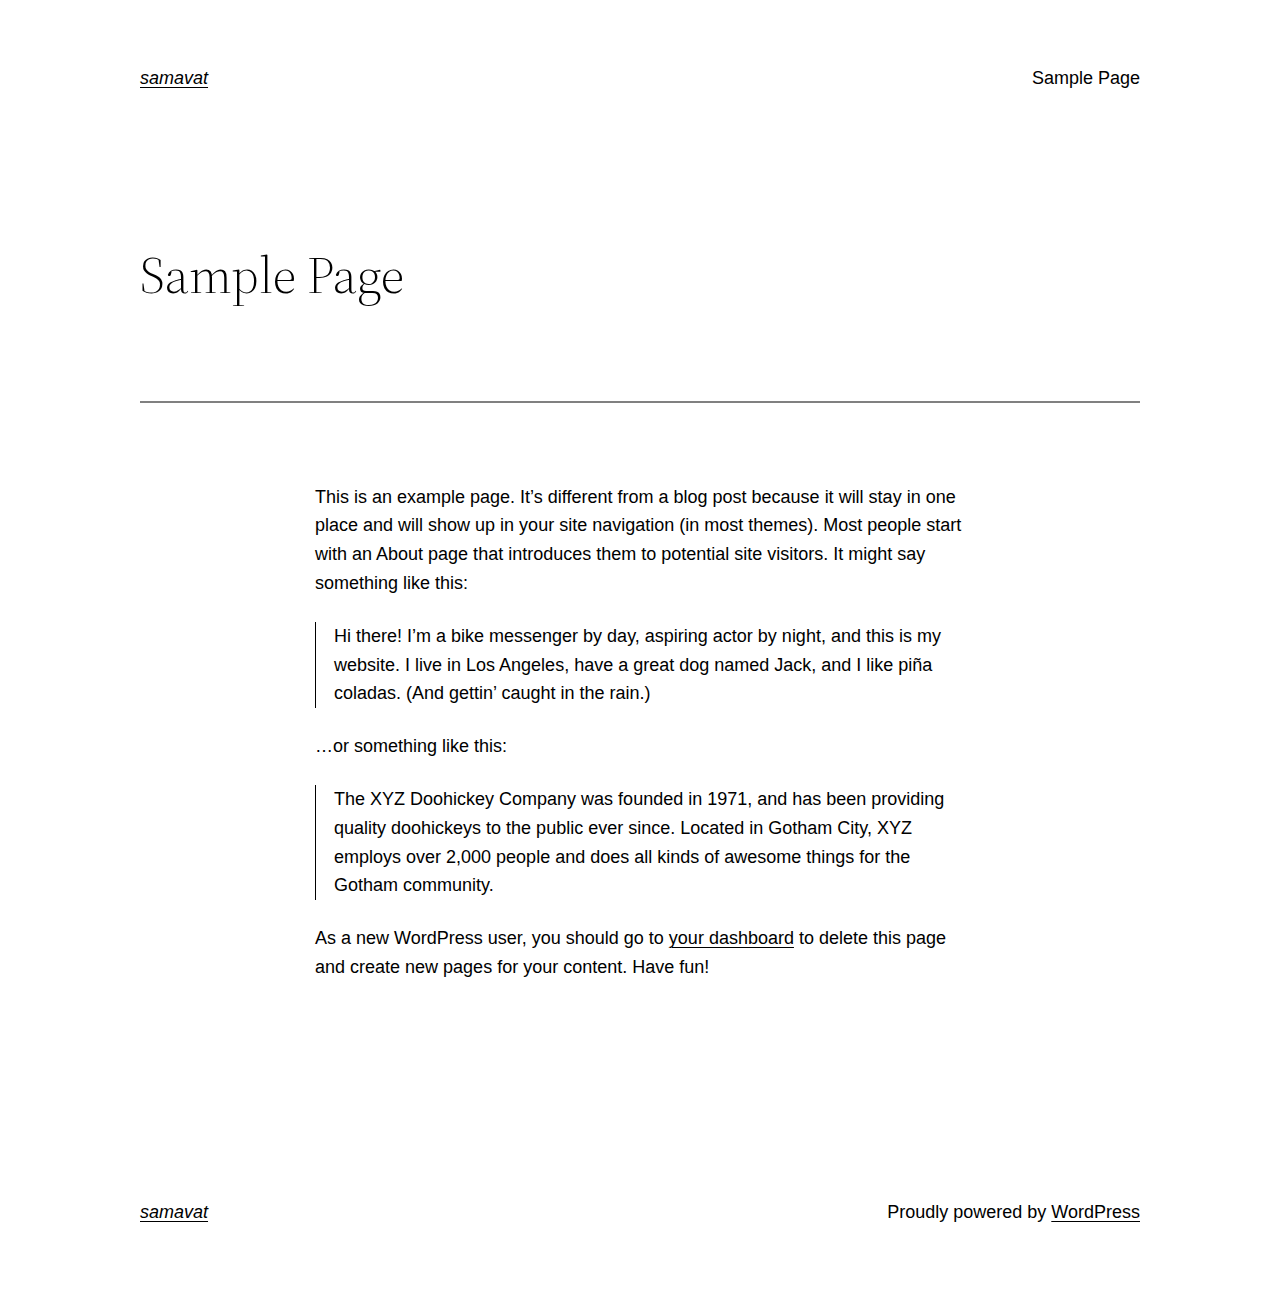
<file: index.php/sample-page/index.html>
<!DOCTYPE html>
<html lang="en-US">
<head>
	<meta charset="UTF-8">
	<meta name="viewport" content="width=device-width, initial-scale=1">
<meta name="robots" content="max-image-preview:large">
<title>Sample Page &#8211; samavat</title>
<link rel="dns-prefetch" href="//s.w.org">
<link rel="alternate" type="application/rss+xml" title="samavat &raquo; Feed" href="https://mhdahdalw.github.io/samavat/index.php/feed/">
<link rel="alternate" type="application/rss+xml" title="samavat &raquo; Comments Feed" href="https://mhdahdalw.github.io/samavat/index.php/comments/feed/">
<link rel="alternate" type="application/rss+xml" title="samavat &raquo; Sample Page Comments Feed" href="https://mhdahdalw.github.io/samavat/index.php/sample-page/feed/">
<script>
window._wpemojiSettings = {"baseUrl":"https:\/\/s.w.org\/images\/core\/emoji\/14.0.0\/72x72\/","ext":".png","svgUrl":"https:\/\/s.w.org\/images\/core\/emoji\/14.0.0\/svg\/","svgExt":".svg","source":{"concatemoji":"https:\/\/mhdahdalw.github.io\/samavat\/wp-includes\/js\/wp-emoji-release.min.js?ver=6.0"}};
/*! This file is auto-generated */
!function(e,a,t){var n,r,o,i=a.createElement("canvas"),p=i.getContext&&i.getContext("2d");function s(e,t){var a=String.fromCharCode,e=(p.clearRect(0,0,i.width,i.height),p.fillText(a.apply(this,e),0,0),i.toDataURL());return p.clearRect(0,0,i.width,i.height),p.fillText(a.apply(this,t),0,0),e===i.toDataURL()}function c(e){var t=a.createElement("script");t.src=e,t.defer=t.type="text/javascript",a.getElementsByTagName("head")[0].appendChild(t)}for(o=Array("flag","emoji"),t.supports={everything:!0,everythingExceptFlag:!0},r=0;r<o.length;r++)t.supports[o[r]]=function(e){if(!p||!p.fillText)return!1;switch(p.textBaseline="top",p.font="600 32px Arial",e){case"flag":return s([127987,65039,8205,9895,65039],[127987,65039,8203,9895,65039])?!1:!s([55356,56826,55356,56819],[55356,56826,8203,55356,56819])&&!s([55356,57332,56128,56423,56128,56418,56128,56421,56128,56430,56128,56423,56128,56447],[55356,57332,8203,56128,56423,8203,56128,56418,8203,56128,56421,8203,56128,56430,8203,56128,56423,8203,56128,56447]);case"emoji":return!s([129777,127995,8205,129778,127999],[129777,127995,8203,129778,127999])}return!1}(o[r]),t.supports.everything=t.supports.everything&&t.supports[o[r]],"flag"!==o[r]&&(t.supports.everythingExceptFlag=t.supports.everythingExceptFlag&&t.supports[o[r]]);t.supports.everythingExceptFlag=t.supports.everythingExceptFlag&&!t.supports.flag,t.DOMReady=!1,t.readyCallback=function(){t.DOMReady=!0},t.supports.everything||(n=function(){t.readyCallback()},a.addEventListener?(a.addEventListener("DOMContentLoaded",n,!1),e.addEventListener("load",n,!1)):(e.attachEvent("onload",n),a.attachEvent("onreadystatechange",function(){"complete"===a.readyState&&t.readyCallback()})),(e=t.source||{}).concatemoji?c(e.concatemoji):e.wpemoji&&e.twemoji&&(c(e.twemoji),c(e.wpemoji)))}(window,document,window._wpemojiSettings);
</script>
<style>img.wp-smiley,
img.emoji {
	display: inline !important;
	border: none !important;
	box-shadow: none !important;
	height: 1em !important;
	width: 1em !important;
	margin: 0 0.07em !important;
	vertical-align: -0.1em !important;
	background: none !important;
	padding: 0 !important;
}</style>
	<style id="wp-block-site-logo-inline-css">.wp-block-site-logo{line-height:0}.wp-block-site-logo a{display:inline-block}.wp-block-site-logo.is-default-size img{width:120px;height:auto}.wp-block-site-logo a,.wp-block-site-logo img{border-radius:inherit}.wp-block-site-logo.aligncenter{margin-left:auto;margin-right:auto;text-align:center}.wp-block-site-logo.is-style-rounded{border-radius:9999px}</style>
<style id="wp-block-group-inline-css">.wp-block-group{box-sizing:border-box}
:where(.wp-block-group.has-background){padding:1.25em 2.375em}</style>
<style id="wp-block-page-list-inline-css">.wp-block-navigation .wp-block-page-list{display:flex;flex-direction:var(--navigation-layout-direction,initial);justify-content:var(--navigation-layout-justify,initial);align-items:var(--navigation-layout-align,initial);flex-wrap:var(--navigation-layout-wrap,wrap);background-color:inherit}.wp-block-navigation .wp-block-navigation-item{background-color:inherit}</style>
<link rel="stylesheet" id="wp-block-navigation-css" href="https://mhdahdalw.github.io/samavat/wp-includes/blocks/navigation/style.min.css?ver=6.0" media="all">
<style id="wp-block-template-part-inline-css">.wp-block-template-part.has-background{padding:1.25em 2.375em;margin-top:0;margin-bottom:0}</style>
<style id="wp-block-post-title-inline-css">.wp-block-post-title{word-break:break-word}.wp-block-post-title a{display:inline-block}</style>
<style id="wp-block-post-featured-image-inline-css">.wp-block-post-featured-image{margin-left:0;margin-right:0}.wp-block-post-featured-image a{display:block}.wp-block-post-featured-image img{max-width:100%;width:100%;height:auto;vertical-align:bottom}.wp-block-post-featured-image.alignfull img,.wp-block-post-featured-image.alignwide img{width:100%}</style>
<style id="wp-block-separator-inline-css">@charset "UTF-8";.wp-block-separator{border-top:1px solid;border-bottom:1px solid}.wp-block-separator.is-style-dots{background:none!important;border:none;text-align:center;line-height:1;height:auto}.wp-block-separator.is-style-dots:before{content:"···";color:currentColor;font-size:1.5em;letter-spacing:2em;padding-left:2em;font-family:serif}
.wp-block-separator.has-css-opacity{opacity:.4}.wp-block-separator{border:none;border-bottom:2px solid;margin-left:auto;margin-right:auto}.wp-block-separator.has-alpha-channel-opacity{opacity:1}.wp-block-separator:not(.is-style-wide):not(.is-style-dots){width:100px}.wp-block-separator.has-background:not(.is-style-dots){border-bottom:none;height:1px}.wp-block-separator.has-background:not(.is-style-wide):not(.is-style-dots){height:2px}</style>
<style id="wp-block-spacer-inline-css">.wp-block-spacer{clear:both}</style>
<style id="wp-block-paragraph-inline-css">.is-small-text{font-size:.875em}.is-regular-text{font-size:1em}.is-large-text{font-size:2.25em}.is-larger-text{font-size:3em}.has-drop-cap:not(:focus):first-letter{float:left;font-size:8.4em;line-height:.68;font-weight:100;margin:.05em .1em 0 0;text-transform:uppercase;font-style:normal}p.has-drop-cap.has-background{overflow:hidden}p.has-background{padding:1.25em 2.375em}:where(p.has-text-color:not(.has-link-color)) a{color:inherit}</style>
<style id="wp-block-quote-inline-css">.wp-block-quote{box-sizing:border-box;overflow-wrap:break-word}.wp-block-quote.is-large:not(.is-style-plain),.wp-block-quote.is-style-large:not(.is-style-plain){margin-bottom:1em;padding:0 1em}.wp-block-quote.is-large:not(.is-style-plain) p,.wp-block-quote.is-style-large:not(.is-style-plain) p{font-size:1.5em;font-style:italic;line-height:1.6}.wp-block-quote.is-large:not(.is-style-plain) cite,.wp-block-quote.is-large:not(.is-style-plain) footer,.wp-block-quote.is-style-large:not(.is-style-plain) cite,.wp-block-quote.is-style-large:not(.is-style-plain) footer{font-size:1.125em;text-align:right}
.wp-block-quote{border-left:.25em solid;margin:0 0 1.75em;padding-left:1em}.wp-block-quote cite,.wp-block-quote footer{color:currentColor;font-size:.8125em;position:relative;font-style:normal}.wp-block-quote.has-text-align-right{border-left:none;border-right:.25em solid;padding-left:0;padding-right:1em}.wp-block-quote.has-text-align-center{border:none;padding-left:0}.wp-block-quote.is-large,.wp-block-quote.is-style-large,.wp-block-quote.is-style-plain{border:none}</style>
<style id="wp-block-post-comments-inline-css">.wp-block-post-comments .alignleft{float:left}.wp-block-post-comments .alignright{float:right}.wp-block-post-comments .navigation:after{content:"";display:table;clear:both}.wp-block-post-comments .commentlist{clear:both;list-style:none;margin:0;padding:0}.wp-block-post-comments .commentlist .comment{min-height:2.25em;padding-left:3.25em}.wp-block-post-comments .commentlist .comment p{font-size:1em;line-height:1.8;margin:1em 0}.wp-block-post-comments .commentlist .children{list-style:none;margin:0;padding:0}.wp-block-post-comments .comment-author{line-height:1.5}.wp-block-post-comments .comment-author .avatar{border-radius:1.5em;display:block;float:left;height:2.5em;margin-top:.5em;margin-right:.75em;width:2.5em}.wp-block-post-comments .comment-author cite{font-style:normal}.wp-block-post-comments .comment-meta{font-size:.875em;line-height:1.5}.wp-block-post-comments .comment-meta b{font-weight:400}.wp-block-post-comments .comment-meta .comment-awaiting-moderation{margin-top:1em;margin-bottom:1em;display:block}.wp-block-post-comments .comment-body .commentmetadata{font-size:.875em}.wp-block-post-comments .comment-form-author label,.wp-block-post-comments .comment-form-comment label,.wp-block-post-comments .comment-form-email label,.wp-block-post-comments .comment-form-url label{display:block;margin-bottom:.25em}.wp-block-post-comments .comment-form input:not([type=submit]):not([type=checkbox]),.wp-block-post-comments .comment-form textarea{display:block;box-sizing:border-box;width:100%}.wp-block-post-comments .comment-form-cookies-consent{display:flex;gap:.25em}.wp-block-post-comments .comment-form-cookies-consent #wp-comment-cookies-consent{margin-top:.35em}.wp-block-post-comments .comment-reply-title{margin-bottom:0}.wp-block-post-comments .comment-reply-title :where(small){font-size:var(--wp--preset--font-size--medium,smaller);margin-left:.5em}.wp-block-post-comments .reply{font-size:.875em;margin-bottom:1.4em}.wp-block-post-comments input:not([type=submit]),.wp-block-post-comments textarea{border:1px solid #949494;font-size:1em;font-family:inherit}.wp-block-post-comments input:not([type=submit]):not([type=checkbox]),.wp-block-post-comments textarea{padding:calc(.667em + 2px)}.wp-block-post-comments input[type=submit]{border:none}</style>
<style id="wp-block-buttons-inline-css">.wp-block-buttons.is-vertical{flex-direction:column}.wp-block-buttons.is-vertical>.wp-block-button:last-child{margin-bottom:0}.wp-block-buttons>.wp-block-button{display:inline-block;margin:0}.wp-block-buttons.is-content-justification-left{justify-content:flex-start}.wp-block-buttons.is-content-justification-left.is-vertical{align-items:flex-start}.wp-block-buttons.is-content-justification-center{justify-content:center}.wp-block-buttons.is-content-justification-center.is-vertical{align-items:center}.wp-block-buttons.is-content-justification-right{justify-content:flex-end}.wp-block-buttons.is-content-justification-right.is-vertical{align-items:flex-end}.wp-block-buttons.is-content-justification-space-between{justify-content:space-between}.wp-block-buttons.aligncenter{text-align:center}.wp-block-buttons:not(.is-content-justification-space-between,.is-content-justification-right,.is-content-justification-left,.is-content-justification-center) .wp-block-button.aligncenter{margin-left:auto;margin-right:auto;width:100%}.wp-block-button.aligncenter{text-align:center}</style>
<style id="wp-block-button-inline-css">.wp-block-button__link{color:#fff;background-color:#32373c;border-radius:9999px;box-shadow:none;cursor:pointer;display:inline-block;font-size:1.125em;padding:calc(.667em + 2px) calc(1.333em + 2px);text-align:center;text-decoration:none;word-break:break-word;box-sizing:border-box}.wp-block-button__link:active,.wp-block-button__link:focus,.wp-block-button__link:hover,.wp-block-button__link:visited{color:#fff}.wp-block-button__link.aligncenter{text-align:center}.wp-block-button__link.alignright{text-align:right}.wp-block-buttons>.wp-block-button.has-custom-width{max-width:none}.wp-block-buttons>.wp-block-button.has-custom-width .wp-block-button__link{width:100%}.wp-block-buttons>.wp-block-button.has-custom-font-size .wp-block-button__link{font-size:inherit}.wp-block-buttons>.wp-block-button.wp-block-button__width-25{width:calc(25% - var(--wp--style--block-gap, .5em)*0.75)}.wp-block-buttons>.wp-block-button.wp-block-button__width-50{width:calc(50% - var(--wp--style--block-gap, .5em)*0.5)}.wp-block-buttons>.wp-block-button.wp-block-button__width-75{width:calc(75% - var(--wp--style--block-gap, .5em)*0.25)}.wp-block-buttons>.wp-block-button.wp-block-button__width-100{width:100%;flex-basis:100%}.wp-block-buttons.is-vertical>.wp-block-button.wp-block-button__width-25{width:25%}.wp-block-buttons.is-vertical>.wp-block-button.wp-block-button__width-50{width:50%}.wp-block-buttons.is-vertical>.wp-block-button.wp-block-button__width-75{width:75%}.wp-block-button.is-style-squared,.wp-block-button__link.wp-block-button.is-style-squared{border-radius:0}.wp-block-button.no-border-radius,.wp-block-button__link.no-border-radius{border-radius:0!important}.is-style-outline>:where(.wp-block-button__link),:where(.wp-block-button__link).is-style-outline{border:2px solid;padding:.667em 1.333em}.is-style-outline>.wp-block-button__link:not(.has-text-color),.wp-block-button__link.is-style-outline:not(.has-text-color){color:currentColor}.is-style-outline>.wp-block-button__link:not(.has-background),.wp-block-button__link.is-style-outline:not(.has-background){background-color:transparent}</style>
<style id="wp-block-library-inline-css">:root{--wp-admin-theme-color:#007cba;--wp-admin-theme-color--rgb:0,124,186;--wp-admin-theme-color-darker-10:#006ba1;--wp-admin-theme-color-darker-10--rgb:0,107,161;--wp-admin-theme-color-darker-20:#005a87;--wp-admin-theme-color-darker-20--rgb:0,90,135;--wp-admin-border-width-focus:2px}@media (-webkit-min-device-pixel-ratio:2),(min-resolution:192dpi){:root{--wp-admin-border-width-focus:1.5px}}:root{--wp--preset--font-size--normal:16px;--wp--preset--font-size--huge:42px}:root .has-very-light-gray-background-color{background-color:#eee}:root .has-very-dark-gray-background-color{background-color:#313131}:root .has-very-light-gray-color{color:#eee}:root .has-very-dark-gray-color{color:#313131}:root .has-vivid-green-cyan-to-vivid-cyan-blue-gradient-background{background:linear-gradient(135deg,#00d084,#0693e3)}:root .has-purple-crush-gradient-background{background:linear-gradient(135deg,#34e2e4,#4721fb 50%,#ab1dfe)}:root .has-hazy-dawn-gradient-background{background:linear-gradient(135deg,#faaca8,#dad0ec)}:root .has-subdued-olive-gradient-background{background:linear-gradient(135deg,#fafae1,#67a671)}:root .has-atomic-cream-gradient-background{background:linear-gradient(135deg,#fdd79a,#004a59)}:root .has-nightshade-gradient-background{background:linear-gradient(135deg,#330968,#31cdcf)}:root .has-midnight-gradient-background{background:linear-gradient(135deg,#020381,#2874fc)}.has-regular-font-size{font-size:1em}.has-larger-font-size{font-size:2.625em}.has-normal-font-size{font-size:var(--wp--preset--font-size--normal)}.has-huge-font-size{font-size:var(--wp--preset--font-size--huge)}.has-text-align-center{text-align:center}.has-text-align-left{text-align:left}.has-text-align-right{text-align:right}#end-resizable-editor-section{display:none}.aligncenter{clear:both}.items-justified-left{justify-content:flex-start}.items-justified-center{justify-content:center}.items-justified-right{justify-content:flex-end}.items-justified-space-between{justify-content:space-between}.screen-reader-text{border:0;clip:rect(1px,1px,1px,1px);-webkit-clip-path:inset(50%);clip-path:inset(50%);height:1px;margin:-1px;overflow:hidden;padding:0;position:absolute;width:1px;word-wrap:normal!important}.screen-reader-text:focus{background-color:#ddd;clip:auto!important;-webkit-clip-path:none;clip-path:none;color:#444;display:block;font-size:1em;height:auto;left:5px;line-height:normal;padding:15px 23px 14px;text-decoration:none;top:5px;width:auto;z-index:100000}html :where(.has-border-color),html :where([style*=border-width]){border-style:solid}html :where(img[class*=wp-image-]){height:auto;max-width:100%}</style>
<style id="global-styles-inline-css">body{--wp--preset--color--black: #000000;--wp--preset--color--cyan-bluish-gray: #abb8c3;--wp--preset--color--white: #ffffff;--wp--preset--color--pale-pink: #f78da7;--wp--preset--color--vivid-red: #cf2e2e;--wp--preset--color--luminous-vivid-orange: #ff6900;--wp--preset--color--luminous-vivid-amber: #fcb900;--wp--preset--color--light-green-cyan: #7bdcb5;--wp--preset--color--vivid-green-cyan: #00d084;--wp--preset--color--pale-cyan-blue: #8ed1fc;--wp--preset--color--vivid-cyan-blue: #0693e3;--wp--preset--color--vivid-purple: #9b51e0;--wp--preset--color--foreground: #000000;--wp--preset--color--background: #ffffff;--wp--preset--color--primary: #1a4548;--wp--preset--color--secondary: #ffe2c7;--wp--preset--color--tertiary: #F6F6F6;--wp--preset--gradient--vivid-cyan-blue-to-vivid-purple: linear-gradient(135deg,rgba(6,147,227,1) 0%,rgb(155,81,224) 100%);--wp--preset--gradient--light-green-cyan-to-vivid-green-cyan: linear-gradient(135deg,rgb(122,220,180) 0%,rgb(0,208,130) 100%);--wp--preset--gradient--luminous-vivid-amber-to-luminous-vivid-orange: linear-gradient(135deg,rgba(252,185,0,1) 0%,rgba(255,105,0,1) 100%);--wp--preset--gradient--luminous-vivid-orange-to-vivid-red: linear-gradient(135deg,rgba(255,105,0,1) 0%,rgb(207,46,46) 100%);--wp--preset--gradient--very-light-gray-to-cyan-bluish-gray: linear-gradient(135deg,rgb(238,238,238) 0%,rgb(169,184,195) 100%);--wp--preset--gradient--cool-to-warm-spectrum: linear-gradient(135deg,rgb(74,234,220) 0%,rgb(151,120,209) 20%,rgb(207,42,186) 40%,rgb(238,44,130) 60%,rgb(251,105,98) 80%,rgb(254,248,76) 100%);--wp--preset--gradient--blush-light-purple: linear-gradient(135deg,rgb(255,206,236) 0%,rgb(152,150,240) 100%);--wp--preset--gradient--blush-bordeaux: linear-gradient(135deg,rgb(254,205,165) 0%,rgb(254,45,45) 50%,rgb(107,0,62) 100%);--wp--preset--gradient--luminous-dusk: linear-gradient(135deg,rgb(255,203,112) 0%,rgb(199,81,192) 50%,rgb(65,88,208) 100%);--wp--preset--gradient--pale-ocean: linear-gradient(135deg,rgb(255,245,203) 0%,rgb(182,227,212) 50%,rgb(51,167,181) 100%);--wp--preset--gradient--electric-grass: linear-gradient(135deg,rgb(202,248,128) 0%,rgb(113,206,126) 100%);--wp--preset--gradient--midnight: linear-gradient(135deg,rgb(2,3,129) 0%,rgb(40,116,252) 100%);--wp--preset--gradient--vertical-secondary-to-tertiary: linear-gradient(to bottom,var(--wp--preset--color--secondary) 0%,var(--wp--preset--color--tertiary) 100%);--wp--preset--gradient--vertical-secondary-to-background: linear-gradient(to bottom,var(--wp--preset--color--secondary) 0%,var(--wp--preset--color--background) 100%);--wp--preset--gradient--vertical-tertiary-to-background: linear-gradient(to bottom,var(--wp--preset--color--tertiary) 0%,var(--wp--preset--color--background) 100%);--wp--preset--gradient--diagonal-primary-to-foreground: linear-gradient(to bottom right,var(--wp--preset--color--primary) 0%,var(--wp--preset--color--foreground) 100%);--wp--preset--gradient--diagonal-secondary-to-background: linear-gradient(to bottom right,var(--wp--preset--color--secondary) 50%,var(--wp--preset--color--background) 50%);--wp--preset--gradient--diagonal-background-to-secondary: linear-gradient(to bottom right,var(--wp--preset--color--background) 50%,var(--wp--preset--color--secondary) 50%);--wp--preset--gradient--diagonal-tertiary-to-background: linear-gradient(to bottom right,var(--wp--preset--color--tertiary) 50%,var(--wp--preset--color--background) 50%);--wp--preset--gradient--diagonal-background-to-tertiary: linear-gradient(to bottom right,var(--wp--preset--color--background) 50%,var(--wp--preset--color--tertiary) 50%);--wp--preset--duotone--dark-grayscale: url('#wp-duotone-dark-grayscale');--wp--preset--duotone--grayscale: url('#wp-duotone-grayscale');--wp--preset--duotone--purple-yellow: url('#wp-duotone-purple-yellow');--wp--preset--duotone--blue-red: url('#wp-duotone-blue-red');--wp--preset--duotone--midnight: url('#wp-duotone-midnight');--wp--preset--duotone--magenta-yellow: url('#wp-duotone-magenta-yellow');--wp--preset--duotone--purple-green: url('#wp-duotone-purple-green');--wp--preset--duotone--blue-orange: url('#wp-duotone-blue-orange');--wp--preset--duotone--foreground-and-background: url('#wp-duotone-foreground-and-background');--wp--preset--duotone--foreground-and-secondary: url('#wp-duotone-foreground-and-secondary');--wp--preset--duotone--foreground-and-tertiary: url('#wp-duotone-foreground-and-tertiary');--wp--preset--duotone--primary-and-background: url('#wp-duotone-primary-and-background');--wp--preset--duotone--primary-and-secondary: url('#wp-duotone-primary-and-secondary');--wp--preset--duotone--primary-and-tertiary: url('#wp-duotone-primary-and-tertiary');--wp--preset--font-size--small: 1rem;--wp--preset--font-size--medium: 1.125rem;--wp--preset--font-size--large: 1.75rem;--wp--preset--font-size--x-large: clamp(1.75rem, 3vw, 2.25rem);--wp--preset--font-family--system-font: -apple-system,BlinkMacSystemFont,"Segoe UI",Roboto,Oxygen-Sans,Ubuntu,Cantarell,"Helvetica Neue",sans-serif;--wp--preset--font-family--source-serif-pro: "Source Serif Pro", serif;--wp--custom--spacing--small: max(1.25rem, 5vw);--wp--custom--spacing--medium: clamp(2rem, 8vw, calc(4 * var(--wp--style--block-gap)));--wp--custom--spacing--large: clamp(4rem, 10vw, 8rem);--wp--custom--spacing--outer: var(--wp--custom--spacing--small, 1.25rem);--wp--custom--typography--font-size--huge: clamp(2.25rem, 4vw, 2.75rem);--wp--custom--typography--font-size--gigantic: clamp(2.75rem, 6vw, 3.25rem);--wp--custom--typography--font-size--colossal: clamp(3.25rem, 8vw, 6.25rem);--wp--custom--typography--line-height--tiny: 1.15;--wp--custom--typography--line-height--small: 1.2;--wp--custom--typography--line-height--medium: 1.4;--wp--custom--typography--line-height--normal: 1.6;}body { margin: 0; }body{background-color: var(--wp--preset--color--background);color: var(--wp--preset--color--foreground);font-family: var(--wp--preset--font-family--system-font);font-size: var(--wp--preset--font-size--medium);line-height: var(--wp--custom--typography--line-height--normal);--wp--style--block-gap: 1.5rem;}.wp-site-blocks > .alignleft { float: left; margin-right: 2em; }.wp-site-blocks > .alignright { float: right; margin-left: 2em; }.wp-site-blocks > .aligncenter { justify-content: center; margin-left: auto; margin-right: auto; }.wp-site-blocks > * { margin-block-start: 0; margin-block-end: 0; }.wp-site-blocks > * + * { margin-block-start: var( --wp--style--block-gap ); }h1{font-family: var(--wp--preset--font-family--source-serif-pro);font-size: var(--wp--custom--typography--font-size--colossal);font-weight: 300;line-height: var(--wp--custom--typography--line-height--tiny);}h2{font-family: var(--wp--preset--font-family--source-serif-pro);font-size: var(--wp--custom--typography--font-size--gigantic);font-weight: 300;line-height: var(--wp--custom--typography--line-height--small);}h3{font-family: var(--wp--preset--font-family--source-serif-pro);font-size: var(--wp--custom--typography--font-size--huge);font-weight: 300;line-height: var(--wp--custom--typography--line-height--tiny);}h4{font-family: var(--wp--preset--font-family--source-serif-pro);font-size: var(--wp--preset--font-size--x-large);font-weight: 300;line-height: var(--wp--custom--typography--line-height--tiny);}h5{font-family: var(--wp--preset--font-family--system-font);font-size: var(--wp--preset--font-size--medium);font-weight: 700;line-height: var(--wp--custom--typography--line-height--normal);text-transform: uppercase;}h6{font-family: var(--wp--preset--font-family--system-font);font-size: var(--wp--preset--font-size--medium);font-weight: 400;line-height: var(--wp--custom--typography--line-height--normal);text-transform: uppercase;}a{color: var(--wp--preset--color--foreground);}.wp-block-button__link{background-color: var(--wp--preset--color--primary);border-radius: 0;color: var(--wp--preset--color--background);font-size: var(--wp--preset--font-size--medium);}.wp-block-post-title{font-family: var(--wp--preset--font-family--source-serif-pro);font-size: var(--wp--custom--typography--font-size--gigantic);font-weight: 300;line-height: var(--wp--custom--typography--line-height--tiny);}.wp-block-post-comments{padding-top: var(--wp--custom--spacing--small);}.wp-block-pullquote{border-width: 1px 0;}.wp-block-query-title{font-family: var(--wp--preset--font-family--source-serif-pro);font-size: var(--wp--custom--typography--font-size--gigantic);font-weight: 300;line-height: var(--wp--custom--typography--line-height--small);}.wp-block-quote{border-width: 1px;}.wp-block-site-title{font-family: var(--wp--preset--font-family--system-font);font-size: var(--wp--preset--font-size--medium);font-style: italic;font-weight: normal;line-height: var(--wp--custom--typography--line-height--normal);}.has-black-color{color: var(--wp--preset--color--black) !important;}.has-cyan-bluish-gray-color{color: var(--wp--preset--color--cyan-bluish-gray) !important;}.has-white-color{color: var(--wp--preset--color--white) !important;}.has-pale-pink-color{color: var(--wp--preset--color--pale-pink) !important;}.has-vivid-red-color{color: var(--wp--preset--color--vivid-red) !important;}.has-luminous-vivid-orange-color{color: var(--wp--preset--color--luminous-vivid-orange) !important;}.has-luminous-vivid-amber-color{color: var(--wp--preset--color--luminous-vivid-amber) !important;}.has-light-green-cyan-color{color: var(--wp--preset--color--light-green-cyan) !important;}.has-vivid-green-cyan-color{color: var(--wp--preset--color--vivid-green-cyan) !important;}.has-pale-cyan-blue-color{color: var(--wp--preset--color--pale-cyan-blue) !important;}.has-vivid-cyan-blue-color{color: var(--wp--preset--color--vivid-cyan-blue) !important;}.has-vivid-purple-color{color: var(--wp--preset--color--vivid-purple) !important;}.has-foreground-color{color: var(--wp--preset--color--foreground) !important;}.has-background-color{color: var(--wp--preset--color--background) !important;}.has-primary-color{color: var(--wp--preset--color--primary) !important;}.has-secondary-color{color: var(--wp--preset--color--secondary) !important;}.has-tertiary-color{color: var(--wp--preset--color--tertiary) !important;}.has-black-background-color{background-color: var(--wp--preset--color--black) !important;}.has-cyan-bluish-gray-background-color{background-color: var(--wp--preset--color--cyan-bluish-gray) !important;}.has-white-background-color{background-color: var(--wp--preset--color--white) !important;}.has-pale-pink-background-color{background-color: var(--wp--preset--color--pale-pink) !important;}.has-vivid-red-background-color{background-color: var(--wp--preset--color--vivid-red) !important;}.has-luminous-vivid-orange-background-color{background-color: var(--wp--preset--color--luminous-vivid-orange) !important;}.has-luminous-vivid-amber-background-color{background-color: var(--wp--preset--color--luminous-vivid-amber) !important;}.has-light-green-cyan-background-color{background-color: var(--wp--preset--color--light-green-cyan) !important;}.has-vivid-green-cyan-background-color{background-color: var(--wp--preset--color--vivid-green-cyan) !important;}.has-pale-cyan-blue-background-color{background-color: var(--wp--preset--color--pale-cyan-blue) !important;}.has-vivid-cyan-blue-background-color{background-color: var(--wp--preset--color--vivid-cyan-blue) !important;}.has-vivid-purple-background-color{background-color: var(--wp--preset--color--vivid-purple) !important;}.has-foreground-background-color{background-color: var(--wp--preset--color--foreground) !important;}.has-background-background-color{background-color: var(--wp--preset--color--background) !important;}.has-primary-background-color{background-color: var(--wp--preset--color--primary) !important;}.has-secondary-background-color{background-color: var(--wp--preset--color--secondary) !important;}.has-tertiary-background-color{background-color: var(--wp--preset--color--tertiary) !important;}.has-black-border-color{border-color: var(--wp--preset--color--black) !important;}.has-cyan-bluish-gray-border-color{border-color: var(--wp--preset--color--cyan-bluish-gray) !important;}.has-white-border-color{border-color: var(--wp--preset--color--white) !important;}.has-pale-pink-border-color{border-color: var(--wp--preset--color--pale-pink) !important;}.has-vivid-red-border-color{border-color: var(--wp--preset--color--vivid-red) !important;}.has-luminous-vivid-orange-border-color{border-color: var(--wp--preset--color--luminous-vivid-orange) !important;}.has-luminous-vivid-amber-border-color{border-color: var(--wp--preset--color--luminous-vivid-amber) !important;}.has-light-green-cyan-border-color{border-color: var(--wp--preset--color--light-green-cyan) !important;}.has-vivid-green-cyan-border-color{border-color: var(--wp--preset--color--vivid-green-cyan) !important;}.has-pale-cyan-blue-border-color{border-color: var(--wp--preset--color--pale-cyan-blue) !important;}.has-vivid-cyan-blue-border-color{border-color: var(--wp--preset--color--vivid-cyan-blue) !important;}.has-vivid-purple-border-color{border-color: var(--wp--preset--color--vivid-purple) !important;}.has-foreground-border-color{border-color: var(--wp--preset--color--foreground) !important;}.has-background-border-color{border-color: var(--wp--preset--color--background) !important;}.has-primary-border-color{border-color: var(--wp--preset--color--primary) !important;}.has-secondary-border-color{border-color: var(--wp--preset--color--secondary) !important;}.has-tertiary-border-color{border-color: var(--wp--preset--color--tertiary) !important;}.has-vivid-cyan-blue-to-vivid-purple-gradient-background{background: var(--wp--preset--gradient--vivid-cyan-blue-to-vivid-purple) !important;}.has-light-green-cyan-to-vivid-green-cyan-gradient-background{background: var(--wp--preset--gradient--light-green-cyan-to-vivid-green-cyan) !important;}.has-luminous-vivid-amber-to-luminous-vivid-orange-gradient-background{background: var(--wp--preset--gradient--luminous-vivid-amber-to-luminous-vivid-orange) !important;}.has-luminous-vivid-orange-to-vivid-red-gradient-background{background: var(--wp--preset--gradient--luminous-vivid-orange-to-vivid-red) !important;}.has-very-light-gray-to-cyan-bluish-gray-gradient-background{background: var(--wp--preset--gradient--very-light-gray-to-cyan-bluish-gray) !important;}.has-cool-to-warm-spectrum-gradient-background{background: var(--wp--preset--gradient--cool-to-warm-spectrum) !important;}.has-blush-light-purple-gradient-background{background: var(--wp--preset--gradient--blush-light-purple) !important;}.has-blush-bordeaux-gradient-background{background: var(--wp--preset--gradient--blush-bordeaux) !important;}.has-luminous-dusk-gradient-background{background: var(--wp--preset--gradient--luminous-dusk) !important;}.has-pale-ocean-gradient-background{background: var(--wp--preset--gradient--pale-ocean) !important;}.has-electric-grass-gradient-background{background: var(--wp--preset--gradient--electric-grass) !important;}.has-midnight-gradient-background{background: var(--wp--preset--gradient--midnight) !important;}.has-vertical-secondary-to-tertiary-gradient-background{background: var(--wp--preset--gradient--vertical-secondary-to-tertiary) !important;}.has-vertical-secondary-to-background-gradient-background{background: var(--wp--preset--gradient--vertical-secondary-to-background) !important;}.has-vertical-tertiary-to-background-gradient-background{background: var(--wp--preset--gradient--vertical-tertiary-to-background) !important;}.has-diagonal-primary-to-foreground-gradient-background{background: var(--wp--preset--gradient--diagonal-primary-to-foreground) !important;}.has-diagonal-secondary-to-background-gradient-background{background: var(--wp--preset--gradient--diagonal-secondary-to-background) !important;}.has-diagonal-background-to-secondary-gradient-background{background: var(--wp--preset--gradient--diagonal-background-to-secondary) !important;}.has-diagonal-tertiary-to-background-gradient-background{background: var(--wp--preset--gradient--diagonal-tertiary-to-background) !important;}.has-diagonal-background-to-tertiary-gradient-background{background: var(--wp--preset--gradient--diagonal-background-to-tertiary) !important;}.has-small-font-size{font-size: var(--wp--preset--font-size--small) !important;}.has-medium-font-size{font-size: var(--wp--preset--font-size--medium) !important;}.has-large-font-size{font-size: var(--wp--preset--font-size--large) !important;}.has-x-large-font-size{font-size: var(--wp--preset--font-size--x-large) !important;}.has-system-font-font-family{font-family: var(--wp--preset--font-family--system-font) !important;}.has-source-serif-pro-font-family{font-family: var(--wp--preset--font-family--source-serif-pro) !important;}</style>
<style id="wp-webfonts-inline-css">@font-face{font-family:"Source Serif Pro";font-style:normal;font-weight:200 900;font-display:fallback;src:local("Source Serif Pro"), url('https://mhdahdalw.github.io/samavat/wp-content/themes/twentytwentytwo/assets/fonts/source-serif-pro/SourceSerif4Variable-Roman.ttf.woff2') format('woff2');font-stretch:normal;}@font-face{font-family:"Source Serif Pro";font-style:italic;font-weight:200 900;font-display:fallback;src:local("Source Serif Pro"), url('https://mhdahdalw.github.io/samavat/wp-content/themes/twentytwentytwo/assets/fonts/source-serif-pro/SourceSerif4Variable-Italic.ttf.woff2') format('woff2');font-stretch:normal;}</style>
<link rel="stylesheet" id="twentytwentytwo-style-css" href="https://mhdahdalw.github.io/samavat/wp-content/themes/twentytwentytwo/style.css?ver=1.2" media="all">
<script src="https://mhdahdalw.github.io/samavat/wp-includes/blocks/navigation/view.min.js?ver=009e29110e016c14bac4ba0ecc809fcd" id="wp-block-navigation-view-js"></script>
<link rel="https://api.w.org/" href="https://mhdahdalw.github.io/samavat/index.php/wp-json/">
<link rel="alternate" type="application/json" href="https://mhdahdalw.github.io/samavat/index.php/wp-json/wp/v2/pages/2">
<link rel="EditURI" type="application/rsd+xml" title="RSD" href="https://mhdahdalw.github.io/samavat/xmlrpc.php?rsd">
<link rel="wlwmanifest" type="application/wlwmanifest+xml" href="https://mhdahdalw.github.io/samavat/wp-includes/wlwmanifest.xml"> 
<meta name="generator" content="WordPress 6.0">
<link rel="canonical" href="https://mhdahdalw.github.io/samavat/index.php/sample-page/">
<link rel="shortlink" href="https://mhdahdalw.github.io/samavat/?p=2">
<link rel="alternate" type="application/json+oembed" href="https://mhdahdalw.github.io/samavat/index.php/wp-json/oembed/1.0/embed?url=https%3A%2F%2Fmhdahdalw.github.io%2Fsamavat%2Findex.php%2Fsample-page%2F">
<link rel="alternate" type="text/xml+oembed" href="https://mhdahdalw.github.io/samavat/index.php/wp-json/oembed/1.0/embed?url=https%3A%2F%2Fmhdahdalw.github.io%2Fsamavat%2Findex.php%2Fsample-page%2F&#038;format=xml">
<style>.wp-container-1 {display: flex;gap: var( --wp--style--block-gap, 0.5em );flex-wrap: wrap;align-items: center;}.wp-container-1 > * { margin: 0; }</style>
<style>.wp-container-3 {display: flex;gap: var( --wp--style--block-gap, 0.5em );flex-wrap: wrap;align-items: center;justify-content: flex-end;}.wp-container-3 > * { margin: 0; }</style>
<style>.wp-container-4 {display: flex;gap: var( --wp--style--block-gap, 0.5em );flex-wrap: wrap;align-items: center;justify-content: space-between;}.wp-container-4 > * { margin: 0; }</style>
<style>.wp-container-5 > :where(:not(.alignleft):not(.alignright)) {max-width: 650px;margin-left: auto !important;margin-right: auto !important;}.wp-container-5 > .alignwide { max-width: 1000px;}.wp-container-5 .alignfull { max-width: none; }.wp-container-5 > .alignleft { float: left; margin-inline-start: 0; margin-inline-end: 2em; }.wp-container-5 > .alignright { float: right; margin-inline-start: 2em; margin-inline-end: 0; }.wp-container-5 > .aligncenter { margin-left: auto !important; margin-right: auto !important; }.wp-container-5 > * { margin-block-start: 0; margin-block-end: 0; }.wp-container-5 > * + * { margin-block-start: var( --wp--style--block-gap ); margin-block-end: 0; }</style>
<style>.wp-container-6 > :where(:not(.alignleft):not(.alignright)) {max-width: 650px;margin-left: auto !important;margin-right: auto !important;}.wp-container-6 > .alignwide { max-width: 1000px;}.wp-container-6 .alignfull { max-width: none; }.wp-container-6 > .alignleft { float: left; margin-inline-start: 0; margin-inline-end: 2em; }.wp-container-6 > .alignright { float: right; margin-inline-start: 2em; margin-inline-end: 0; }.wp-container-6 > .aligncenter { margin-left: auto !important; margin-right: auto !important; }.wp-container-6 > * { margin-block-start: 0; margin-block-end: 0; }.wp-container-6 > * + * { margin-block-start: var( --wp--style--block-gap ); margin-block-end: 0; }</style>
<style>.wp-container-7 > :where(:not(.alignleft):not(.alignright)) {max-width: 650px;margin-left: auto !important;margin-right: auto !important;}.wp-container-7 > .alignwide { max-width: 1000px;}.wp-container-7 .alignfull { max-width: none; }.wp-container-7 > .alignleft { float: left; margin-inline-start: 0; margin-inline-end: 2em; }.wp-container-7 > .alignright { float: right; margin-inline-start: 2em; margin-inline-end: 0; }.wp-container-7 > .aligncenter { margin-left: auto !important; margin-right: auto !important; }.wp-container-7 > * { margin-block-start: 0; margin-block-end: 0; }.wp-container-7 > * + * { margin-block-start: var( --wp--style--block-gap ); margin-block-end: 0; }</style>
<style>.wp-container-8 > :where(:not(.alignleft):not(.alignright)) {max-width: 650px;margin-left: auto !important;margin-right: auto !important;}.wp-container-8 > .alignwide { max-width: 1000px;}.wp-container-8 .alignfull { max-width: none; }.wp-container-8 > .alignleft { float: left; margin-inline-start: 0; margin-inline-end: 2em; }.wp-container-8 > .alignright { float: right; margin-inline-start: 2em; margin-inline-end: 0; }.wp-container-8 > .aligncenter { margin-left: auto !important; margin-right: auto !important; }.wp-container-8 > * { margin-block-start: 0; margin-block-end: 0; }.wp-container-8 > * + * { margin-block-start: var( --wp--style--block-gap ); margin-block-end: 0; }</style>
<style>.wp-container-9 > .alignleft { float: left; margin-inline-start: 0; margin-inline-end: 2em; }.wp-container-9 > .alignright { float: right; margin-inline-start: 2em; margin-inline-end: 0; }.wp-container-9 > .aligncenter { margin-left: auto !important; margin-right: auto !important; }.wp-container-9 > * { margin-block-start: 0; margin-block-end: 0; }.wp-container-9 > * + * { margin-block-start: var( --wp--style--block-gap ); margin-block-end: 0; }</style>
<style>.wp-container-10 {display: flex;gap: var( --wp--style--block-gap, 0.5em );flex-wrap: wrap;align-items: center;justify-content: space-between;}.wp-container-10 > * { margin: 0; }</style>
<style>.wp-container-11 > :where(:not(.alignleft):not(.alignright)) {max-width: 650px;margin-left: auto !important;margin-right: auto !important;}.wp-container-11 > .alignwide { max-width: 1000px;}.wp-container-11 .alignfull { max-width: none; }.wp-container-11 > .alignleft { float: left; margin-inline-start: 0; margin-inline-end: 2em; }.wp-container-11 > .alignright { float: right; margin-inline-start: 2em; margin-inline-end: 0; }.wp-container-11 > .aligncenter { margin-left: auto !important; margin-right: auto !important; }.wp-container-11 > * { margin-block-start: 0; margin-block-end: 0; }.wp-container-11 > * + * { margin-block-start: var( --wp--style--block-gap ); margin-block-end: 0; }</style>
<style>.wp-container-12 > :where(:not(.alignleft):not(.alignright)) {max-width: 650px;margin-left: auto !important;margin-right: auto !important;}.wp-container-12 > .alignwide { max-width: 1000px;}.wp-container-12 .alignfull { max-width: none; }.wp-container-12 > .alignleft { float: left; margin-inline-start: 0; margin-inline-end: 2em; }.wp-container-12 > .alignright { float: right; margin-inline-start: 2em; margin-inline-end: 0; }.wp-container-12 > .aligncenter { margin-left: auto !important; margin-right: auto !important; }.wp-container-12 > * { margin-block-start: 0; margin-block-end: 0; }.wp-container-12 > * + * { margin-block-start: var( --wp--style--block-gap ); margin-block-end: 0; }</style>
</head>

<body class="page-template-default page page-id-2 wp-embed-responsive">
<svg xmlns="http://www.w3.org/2000/svg" viewbox="0 0 0 0" width="0" height="0" focusable="false" role="none" style="visibility: hidden; position: absolute; left: -9999px; overflow: hidden;"><defs><filter id="wp-duotone-dark-grayscale"><fecolormatrix color-interpolation-filters="sRGB" type="matrix" values=" .299 .587 .114 0 0 .299 .587 .114 0 0 .299 .587 .114 0 0 .299 .587 .114 0 0 "></fecolormatrix><fecomponenttransfer color-interpolation-filters="sRGB"><fefuncr type="table" tablevalues="0 0.49803921568627"></fefuncr><fefuncg type="table" tablevalues="0 0.49803921568627"></fefuncg><fefuncb type="table" tablevalues="0 0.49803921568627"></fefuncb><fefunca type="table" tablevalues="1 1"></fefunca></fecomponenttransfer><fecomposite in2="SourceGraphic" operator="in"></fecomposite></filter></defs></svg><svg xmlns="http://www.w3.org/2000/svg" viewbox="0 0 0 0" width="0" height="0" focusable="false" role="none" style="visibility: hidden; position: absolute; left: -9999px; overflow: hidden;"><defs><filter id="wp-duotone-grayscale"><fecolormatrix color-interpolation-filters="sRGB" type="matrix" values=" .299 .587 .114 0 0 .299 .587 .114 0 0 .299 .587 .114 0 0 .299 .587 .114 0 0 "></fecolormatrix><fecomponenttransfer color-interpolation-filters="sRGB"><fefuncr type="table" tablevalues="0 1"></fefuncr><fefuncg type="table" tablevalues="0 1"></fefuncg><fefuncb type="table" tablevalues="0 1"></fefuncb><fefunca type="table" tablevalues="1 1"></fefunca></fecomponenttransfer><fecomposite in2="SourceGraphic" operator="in"></fecomposite></filter></defs></svg><svg xmlns="http://www.w3.org/2000/svg" viewbox="0 0 0 0" width="0" height="0" focusable="false" role="none" style="visibility: hidden; position: absolute; left: -9999px; overflow: hidden;"><defs><filter id="wp-duotone-purple-yellow"><fecolormatrix color-interpolation-filters="sRGB" type="matrix" values=" .299 .587 .114 0 0 .299 .587 .114 0 0 .299 .587 .114 0 0 .299 .587 .114 0 0 "></fecolormatrix><fecomponenttransfer color-interpolation-filters="sRGB"><fefuncr type="table" tablevalues="0.54901960784314 0.98823529411765"></fefuncr><fefuncg type="table" tablevalues="0 1"></fefuncg><fefuncb type="table" tablevalues="0.71764705882353 0.25490196078431"></fefuncb><fefunca type="table" tablevalues="1 1"></fefunca></fecomponenttransfer><fecomposite in2="SourceGraphic" operator="in"></fecomposite></filter></defs></svg><svg xmlns="http://www.w3.org/2000/svg" viewbox="0 0 0 0" width="0" height="0" focusable="false" role="none" style="visibility: hidden; position: absolute; left: -9999px; overflow: hidden;"><defs><filter id="wp-duotone-blue-red"><fecolormatrix color-interpolation-filters="sRGB" type="matrix" values=" .299 .587 .114 0 0 .299 .587 .114 0 0 .299 .587 .114 0 0 .299 .587 .114 0 0 "></fecolormatrix><fecomponenttransfer color-interpolation-filters="sRGB"><fefuncr type="table" tablevalues="0 1"></fefuncr><fefuncg type="table" tablevalues="0 0.27843137254902"></fefuncg><fefuncb type="table" tablevalues="0.5921568627451 0.27843137254902"></fefuncb><fefunca type="table" tablevalues="1 1"></fefunca></fecomponenttransfer><fecomposite in2="SourceGraphic" operator="in"></fecomposite></filter></defs></svg><svg xmlns="http://www.w3.org/2000/svg" viewbox="0 0 0 0" width="0" height="0" focusable="false" role="none" style="visibility: hidden; position: absolute; left: -9999px; overflow: hidden;"><defs><filter id="wp-duotone-midnight"><fecolormatrix color-interpolation-filters="sRGB" type="matrix" values=" .299 .587 .114 0 0 .299 .587 .114 0 0 .299 .587 .114 0 0 .299 .587 .114 0 0 "></fecolormatrix><fecomponenttransfer color-interpolation-filters="sRGB"><fefuncr type="table" tablevalues="0 0"></fefuncr><fefuncg type="table" tablevalues="0 0.64705882352941"></fefuncg><fefuncb type="table" tablevalues="0 1"></fefuncb><fefunca type="table" tablevalues="1 1"></fefunca></fecomponenttransfer><fecomposite in2="SourceGraphic" operator="in"></fecomposite></filter></defs></svg><svg xmlns="http://www.w3.org/2000/svg" viewbox="0 0 0 0" width="0" height="0" focusable="false" role="none" style="visibility: hidden; position: absolute; left: -9999px; overflow: hidden;"><defs><filter id="wp-duotone-magenta-yellow"><fecolormatrix color-interpolation-filters="sRGB" type="matrix" values=" .299 .587 .114 0 0 .299 .587 .114 0 0 .299 .587 .114 0 0 .299 .587 .114 0 0 "></fecolormatrix><fecomponenttransfer color-interpolation-filters="sRGB"><fefuncr type="table" tablevalues="0.78039215686275 1"></fefuncr><fefuncg type="table" tablevalues="0 0.94901960784314"></fefuncg><fefuncb type="table" tablevalues="0.35294117647059 0.47058823529412"></fefuncb><fefunca type="table" tablevalues="1 1"></fefunca></fecomponenttransfer><fecomposite in2="SourceGraphic" operator="in"></fecomposite></filter></defs></svg><svg xmlns="http://www.w3.org/2000/svg" viewbox="0 0 0 0" width="0" height="0" focusable="false" role="none" style="visibility: hidden; position: absolute; left: -9999px; overflow: hidden;"><defs><filter id="wp-duotone-purple-green"><fecolormatrix color-interpolation-filters="sRGB" type="matrix" values=" .299 .587 .114 0 0 .299 .587 .114 0 0 .299 .587 .114 0 0 .299 .587 .114 0 0 "></fecolormatrix><fecomponenttransfer color-interpolation-filters="sRGB"><fefuncr type="table" tablevalues="0.65098039215686 0.40392156862745"></fefuncr><fefuncg type="table" tablevalues="0 1"></fefuncg><fefuncb type="table" tablevalues="0.44705882352941 0.4"></fefuncb><fefunca type="table" tablevalues="1 1"></fefunca></fecomponenttransfer><fecomposite in2="SourceGraphic" operator="in"></fecomposite></filter></defs></svg><svg xmlns="http://www.w3.org/2000/svg" viewbox="0 0 0 0" width="0" height="0" focusable="false" role="none" style="visibility: hidden; position: absolute; left: -9999px; overflow: hidden;"><defs><filter id="wp-duotone-blue-orange"><fecolormatrix color-interpolation-filters="sRGB" type="matrix" values=" .299 .587 .114 0 0 .299 .587 .114 0 0 .299 .587 .114 0 0 .299 .587 .114 0 0 "></fecolormatrix><fecomponenttransfer color-interpolation-filters="sRGB"><fefuncr type="table" tablevalues="0.098039215686275 1"></fefuncr><fefuncg type="table" tablevalues="0 0.66274509803922"></fefuncg><fefuncb type="table" tablevalues="0.84705882352941 0.41960784313725"></fefuncb><fefunca type="table" tablevalues="1 1"></fefunca></fecomponenttransfer><fecomposite in2="SourceGraphic" operator="in"></fecomposite></filter></defs></svg><svg xmlns="http://www.w3.org/2000/svg" viewbox="0 0 0 0" width="0" height="0" focusable="false" role="none" style="visibility: hidden; position: absolute; left: -9999px; overflow: hidden;"><defs><filter id="wp-duotone-foreground-and-background"><fecolormatrix color-interpolation-filters="sRGB" type="matrix" values=" .299 .587 .114 0 0 .299 .587 .114 0 0 .299 .587 .114 0 0 .299 .587 .114 0 0 "></fecolormatrix><fecomponenttransfer color-interpolation-filters="sRGB"><fefuncr type="table" tablevalues="0 1"></fefuncr><fefuncg type="table" tablevalues="0 1"></fefuncg><fefuncb type="table" tablevalues="0 1"></fefuncb><fefunca type="table" tablevalues="1 1"></fefunca></fecomponenttransfer><fecomposite in2="SourceGraphic" operator="in"></fecomposite></filter></defs></svg><svg xmlns="http://www.w3.org/2000/svg" viewbox="0 0 0 0" width="0" height="0" focusable="false" role="none" style="visibility: hidden; position: absolute; left: -9999px; overflow: hidden;"><defs><filter id="wp-duotone-foreground-and-secondary"><fecolormatrix color-interpolation-filters="sRGB" type="matrix" values=" .299 .587 .114 0 0 .299 .587 .114 0 0 .299 .587 .114 0 0 .299 .587 .114 0 0 "></fecolormatrix><fecomponenttransfer color-interpolation-filters="sRGB"><fefuncr type="table" tablevalues="0 1"></fefuncr><fefuncg type="table" tablevalues="0 0.88627450980392"></fefuncg><fefuncb type="table" tablevalues="0 0.78039215686275"></fefuncb><fefunca type="table" tablevalues="1 1"></fefunca></fecomponenttransfer><fecomposite in2="SourceGraphic" operator="in"></fecomposite></filter></defs></svg><svg xmlns="http://www.w3.org/2000/svg" viewbox="0 0 0 0" width="0" height="0" focusable="false" role="none" style="visibility: hidden; position: absolute; left: -9999px; overflow: hidden;"><defs><filter id="wp-duotone-foreground-and-tertiary"><fecolormatrix color-interpolation-filters="sRGB" type="matrix" values=" .299 .587 .114 0 0 .299 .587 .114 0 0 .299 .587 .114 0 0 .299 .587 .114 0 0 "></fecolormatrix><fecomponenttransfer color-interpolation-filters="sRGB"><fefuncr type="table" tablevalues="0 0.96470588235294"></fefuncr><fefuncg type="table" tablevalues="0 0.96470588235294"></fefuncg><fefuncb type="table" tablevalues="0 0.96470588235294"></fefuncb><fefunca type="table" tablevalues="1 1"></fefunca></fecomponenttransfer><fecomposite in2="SourceGraphic" operator="in"></fecomposite></filter></defs></svg><svg xmlns="http://www.w3.org/2000/svg" viewbox="0 0 0 0" width="0" height="0" focusable="false" role="none" style="visibility: hidden; position: absolute; left: -9999px; overflow: hidden;"><defs><filter id="wp-duotone-primary-and-background"><fecolormatrix color-interpolation-filters="sRGB" type="matrix" values=" .299 .587 .114 0 0 .299 .587 .114 0 0 .299 .587 .114 0 0 .299 .587 .114 0 0 "></fecolormatrix><fecomponenttransfer color-interpolation-filters="sRGB"><fefuncr type="table" tablevalues="0.10196078431373 1"></fefuncr><fefuncg type="table" tablevalues="0.27058823529412 1"></fefuncg><fefuncb type="table" tablevalues="0.28235294117647 1"></fefuncb><fefunca type="table" tablevalues="1 1"></fefunca></fecomponenttransfer><fecomposite in2="SourceGraphic" operator="in"></fecomposite></filter></defs></svg><svg xmlns="http://www.w3.org/2000/svg" viewbox="0 0 0 0" width="0" height="0" focusable="false" role="none" style="visibility: hidden; position: absolute; left: -9999px; overflow: hidden;"><defs><filter id="wp-duotone-primary-and-secondary"><fecolormatrix color-interpolation-filters="sRGB" type="matrix" values=" .299 .587 .114 0 0 .299 .587 .114 0 0 .299 .587 .114 0 0 .299 .587 .114 0 0 "></fecolormatrix><fecomponenttransfer color-interpolation-filters="sRGB"><fefuncr type="table" tablevalues="0.10196078431373 1"></fefuncr><fefuncg type="table" tablevalues="0.27058823529412 0.88627450980392"></fefuncg><fefuncb type="table" tablevalues="0.28235294117647 0.78039215686275"></fefuncb><fefunca type="table" tablevalues="1 1"></fefunca></fecomponenttransfer><fecomposite in2="SourceGraphic" operator="in"></fecomposite></filter></defs></svg><svg xmlns="http://www.w3.org/2000/svg" viewbox="0 0 0 0" width="0" height="0" focusable="false" role="none" style="visibility: hidden; position: absolute; left: -9999px; overflow: hidden;"><defs><filter id="wp-duotone-primary-and-tertiary"><fecolormatrix color-interpolation-filters="sRGB" type="matrix" values=" .299 .587 .114 0 0 .299 .587 .114 0 0 .299 .587 .114 0 0 .299 .587 .114 0 0 "></fecolormatrix><fecomponenttransfer color-interpolation-filters="sRGB"><fefuncr type="table" tablevalues="0.10196078431373 0.96470588235294"></fefuncr><fefuncg type="table" tablevalues="0.27058823529412 0.96470588235294"></fefuncg><fefuncb type="table" tablevalues="0.28235294117647 0.96470588235294"></fefuncb><fefunca type="table" tablevalues="1 1"></fefunca></fecomponenttransfer><fecomposite in2="SourceGraphic" operator="in"></fecomposite></filter></defs></svg>
<div class="wp-site-blocks">
<header class="wp-block-template-part">
<div class="wp-container-5 wp-block-group">
<div class="wp-container-4 wp-block-group alignwide" style="padding-top:var(--wp--custom--spacing--small, 1.25rem);padding-bottom:var(--wp--custom--spacing--large, 8rem)">
<div class="wp-container-1 wp-block-group">

<h1 class="wp-block-site-title"><a href="https://mhdahdalw.github.io/samavat" rel="home">samavat</a></h1>
</div>


<nav class="wp-container-3 is-responsive items-justified-right wp-block-navigation" aria-label=""><button aria-haspopup="true" aria-label="Open menu" class="wp-block-navigation__responsive-container-open " data-micromodal-trigger="modal-2"><svg width="24" height="24" xmlns="http://www.w3.org/2000/svg" viewbox="0 0 24 24" aria-hidden="true" focusable="false"><rect x="4" y="7.5" width="16" height="1.5"></rect><rect x="4" y="15" width="16" height="1.5"></rect></svg></button>
			<div class="wp-block-navigation__responsive-container  " id="modal-2">
				<div class="wp-block-navigation__responsive-close" tabindex="-1" data-micromodal-close>
					<div class="wp-block-navigation__responsive-dialog" aria-label="Menu">
							<button aria-label="Close menu" data-micromodal-close class="wp-block-navigation__responsive-container-close"><svg xmlns="http://www.w3.org/2000/svg" viewbox="0 0 24 24" width="24" height="24" aria-hidden="true" focusable="false"><path d="M13 11.8l6.1-6.3-1-1-6.1 6.2-6.1-6.2-1 1 6.1 6.3-6.5 6.7 1 1 6.5-6.6 6.5 6.6 1-1z"></path></svg></button>
						<div class="wp-block-navigation__responsive-container-content" id="modal-2-content">
							<ul class="wp-block-page-list"><li class="wp-block-pages-list__item current-menu-item wp-block-navigation-item open-on-hover-click"><a class="wp-block-pages-list__item__link wp-block-navigation-item__content" href="https://mhdahdalw.github.io/samavat/index.php/sample-page/" aria-current="page">Sample Page</a></li></ul>
						</div>
					</div>
				</div>
			</div></nav>
</div>
</div>
</header>


<main class="wp-container-9 wp-block-group">
<div class="wp-container-6 wp-block-group">
<h1 style="margin-bottom: var(--wp--custom--spacing--medium, 6rem);" class="alignwide wp-block-post-title">Sample Page</h1>




<hr class="wp-block-separator alignwide is-style-wide">
</div>



<div style="height:32px" aria-hidden="true" class="wp-block-spacer"></div>


<div class="wp-container-7 entry-content wp-block-post-content">
<p>This is an example page. It&#8217;s different from a blog post because it will stay in one place and will show up in your site navigation (in most themes). Most people start with an About page that introduces them to potential site visitors. It might say something like this:</p>



<blockquote class="wp-block-quote"><p>Hi there! I&#8217;m a bike messenger by day, aspiring actor by night, and this is my website. I live in Los Angeles, have a great dog named Jack, and I like pi&#241;a coladas. (And gettin&#8217; caught in the rain.)</p></blockquote>



<p>&#8230;or something like this:</p>



<blockquote class="wp-block-quote"><p>The XYZ Doohickey Company was founded in 1971, and has been providing quality doohickeys to the public ever since. Located in Gotham City, XYZ employs over 2,000 people and does all kinds of awesome things for the Gotham community.</p></blockquote>



<p>As a new WordPress user, you should go to <a href="https://mhdahdalw.github.io/samavat/wp-admin/">your dashboard</a> to delete this page and create new pages for your content. Have fun!</p>
</div>


<div class="wp-container-8 wp-block-group">
</div>
</main>


<footer class="wp-block-template-part">
<div class="wp-container-12 wp-block-group" style="padding-top:var(--wp--custom--spacing--large, 8rem)">

					<div class="wp-container-11 wp-block-group alignfull">
					<div class="wp-container-10 wp-block-group alignwide" style="padding-top:4rem;padding-bottom:4rem">
<p class="wp-block-site-title"><a href="https://mhdahdalw.github.io/samavat" rel="home">samavat</a></p>

					
					<p class="has-text-align-right">Proudly powered by <a href="https://wordpress.org/" rel="nofollow">WordPress</a></p>
					</div>
					</div>
					
</div>

</footer>
</div>

		<style id="skip-link-styles">.skip-link.screen-reader-text {
			border: 0;
			clip: rect(1px,1px,1px,1px);
			clip-path: inset(50%);
			height: 1px;
			margin: -1px;
			overflow: hidden;
			padding: 0;
			position: absolute !important;
			width: 1px;
			word-wrap: normal !important;
		}

		.skip-link.screen-reader-text:focus {
			background-color: #eee;
			clip: auto !important;
			clip-path: none;
			color: #444;
			display: block;
			font-size: 1em;
			height: auto;
			left: 5px;
			line-height: normal;
			padding: 15px 23px 14px;
			text-decoration: none;
			top: 5px;
			width: auto;
			z-index: 100000;
		}</style>
		<script>
	( function() {
		var skipLinkTarget = document.querySelector( 'main' ),
			sibling,
			skipLinkTargetID,
			skipLink;

		// Early exit if a skip-link target can't be located.
		if ( ! skipLinkTarget ) {
			return;
		}

		// Get the site wrapper.
		// The skip-link will be injected in the beginning of it.
		sibling = document.querySelector( '.wp-site-blocks' );

		// Early exit if the root element was not found.
		if ( ! sibling ) {
			return;
		}

		// Get the skip-link target's ID, and generate one if it doesn't exist.
		skipLinkTargetID = skipLinkTarget.id;
		if ( ! skipLinkTargetID ) {
			skipLinkTargetID = 'wp--skip-link--target';
			skipLinkTarget.id = skipLinkTargetID;
		}

		// Create the skip link.
		skipLink = document.createElement( 'a' );
		skipLink.classList.add( 'skip-link', 'screen-reader-text' );
		skipLink.href = '#' + skipLinkTargetID;
		skipLink.innerHTML = 'Skip to content';

		// Inject the skip link.
		sibling.parentElement.insertBefore( skipLink, sibling );
	}() );
	</script>
	</body>
</html>
</file>
